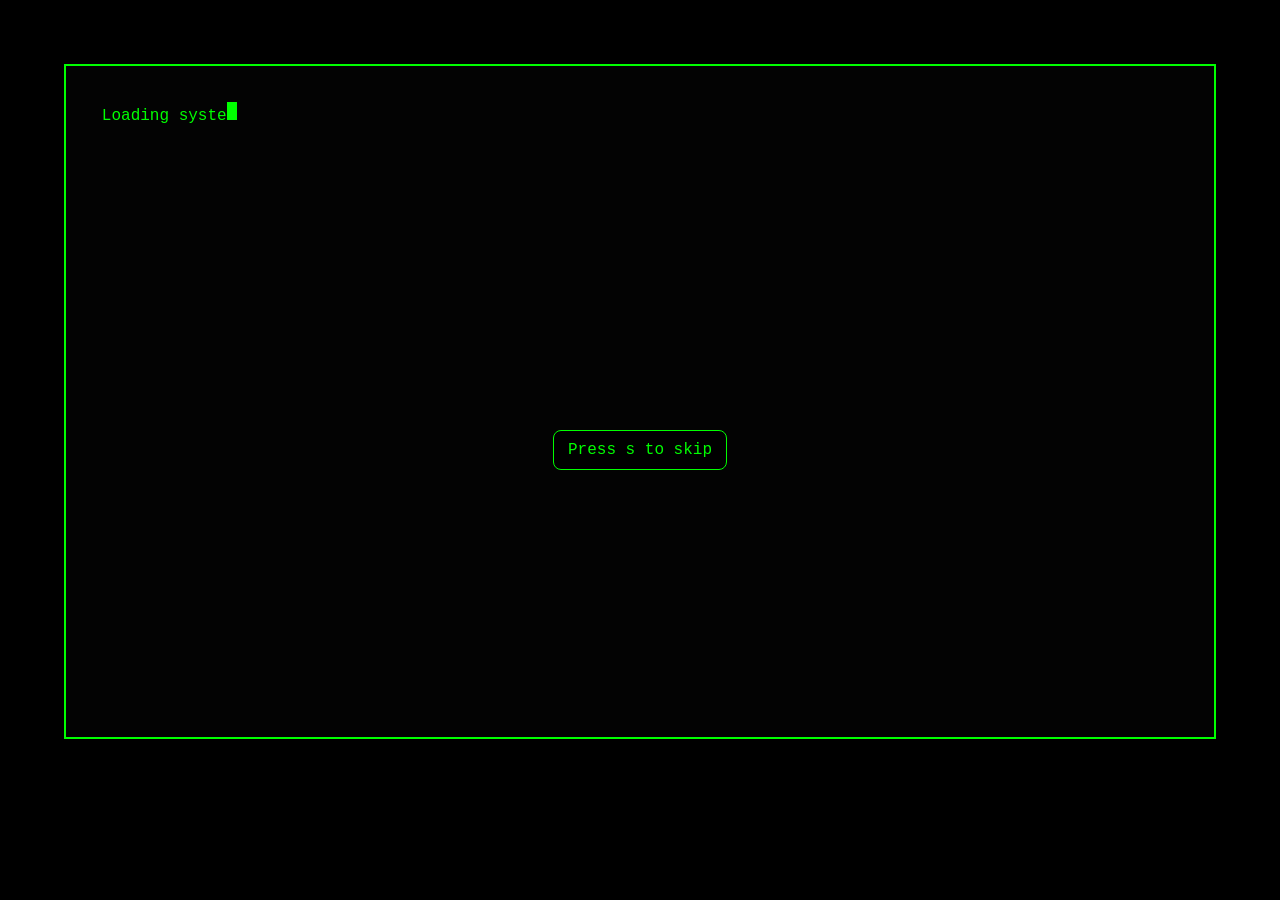
<file: index.html>
<!DOCTYPE html>
<html lang="en">
<head>
    <meta charset="UTF-8">
    <meta name="viewport" content="width=device-width, initial-scale=1.0">
    <title>Booting...</title>
    <link rel="stylesheet" href="Fashion.css">
</head>
<body>
<div id="boot-screen">
    <span class="typing">Loading system... </span><br>
    <span class="typing">Checking hardware... </span><br>
    <span class="typing">Boot sequence initiated... </span><br>
    <span class="typing">Welcome to the system! </span><br>
</div>

<div class="lightbox" aria-hidden="true">
    <img alt="">
</div>

<script src="Bootup.js"></script>
<script src="lightbox.js"></script>
<script>
    // Enable zoom for images with class .zoomable (e.g., your portrait)
    enableLightbox('.zoomable');
</script>
</body>
</html>
</file>
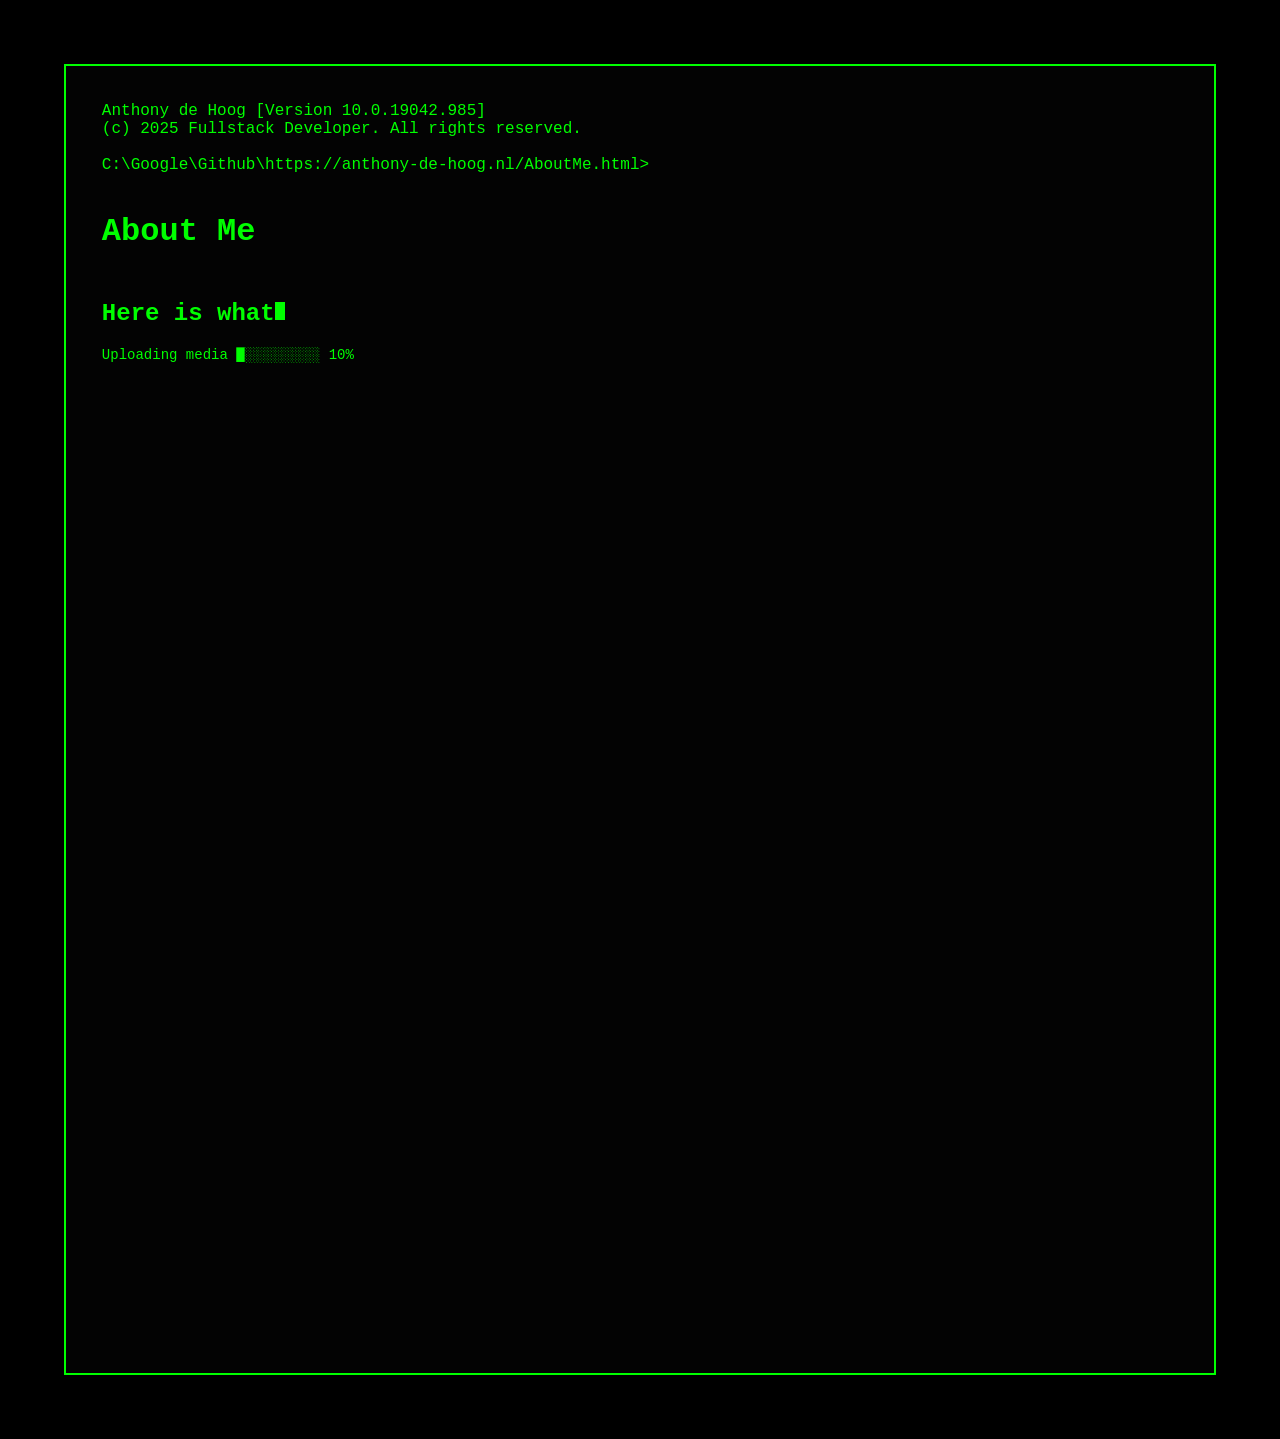
<file: AboutMe.html>
<!DOCTYPE html>
<html lang="en">
<head>
    <meta charset="UTF-8">
    <title>About me</title>
    <script>document.documentElement.classList.add('js');</script>
    <link rel="stylesheet" href="Fashion.css">
</head>
<body>
<div id="startup-message" class="typing">
    <span>Anthony de Hoog [Version 10.0.19042.985]</span><br>
    <span>(c) 2025 Fullstack Developer. All rights reserved.</span><br>
    <span></span><br>
    <span>C:\Google\Github\https://anthony-de-hoog.nl/AboutMe.html></span><br>
    <span></span><br>
</div>

<h1 class="typing"><span>About Me</span></h1>

<div class="project typing">
    <h2><span>Here is what I look like! </span></h2>
    <img
            src="Website photos/Mijzelf.jpg"
            alt="Photo of me"
            class="portrait zoomable"
            loading="lazy"
            decoding="async"
    />

<h2 class="typing"><span>Greetings, My name is Anthony de Hoog, and I am a Fullstack Developer. I am from Hoorn in the Netherlands. I am 22 years old, and I am studying software development at Media College Amsterdam.</span></h2>
<h3 class="typing"><span>I decided to pursue software development because I have been playing video games my whole life and was introduced to programming in high school. After high school, I took a gap year and worked in a restaurant washing dishes because I thought I wanted to do physical work. However, I later realized that I would prefer to work behind a computer. I also discovered that I wanted to do something more creative, so I decided that software development was what I wanted to pursue.</span></h3>
<h3 class="typing"><span> When I program, I use it to express creativity and put new twists on existing genres.</span></h3>
    <h3 class="typing"><span>I have always loved how they play, as well as the music and stories in most games.</span></h3>
<h3 class="typing"><span>I can approach my work both seriously and playfully, engaging with other people. It mostly depends on my mood and whether others match my personality. I will still do my best to get my work done in a serious and professional manner.</span></h3>
<h3 class="typing"><span>I have worked on different projects ranging from 2D platformers to Tower Defence and turn‑based games. I have a good understanding of C# and know my way around Unity. I would also like to learn more programming languages and perhaps work in another branch of software development beyond game development.</span></h3>
</div>
<nav>
    <ul>
        <li class="typing"><a href="Home.html"><span>Home </span></a></li>
        <li class="typing"><a href="AboutMe.html"><span>About Me </span></a></li>
        <li class="typing"><a href="Projecten.html"><span>Projects </span></a></li>
        <li class="typing"><a href="Contact.html"><span>Contact </span></a></li>
    </ul>
</nav>


<!-- Add this at the bottom of the body tag in both index.html and Projecten.html -->
<div id="terminal-input">
    <span id="command-prompt" style="visibility: hidden;">C:\></span>
    <input type="text" id="command-input" placeholder="Type command here..." style="visibility: hidden;">
</div>
<!-- Add this below the terminal input in both index.html and Home.html -->
<div id="command-suggestions" style="display: none;">
    <ul>
        <li>home</li>
        <li>about me</li>
        <li>projects</li>
        <li>contact</li>
    </ul>
</div>
<!-- Optional: overlay element if your lightbox.js does not create it dynamically -->
<div class="lightbox" aria-hidden="true">
    <img alt="">
</div>

<script src="matrix.js"></script>
<script src="lightbox.js"></script>
<script>
    // Enable zoom for images with class .zoomable (e.g., your portrait)
    enableLightbox('.zoomable');
</script>
</body>
</html>
</file>
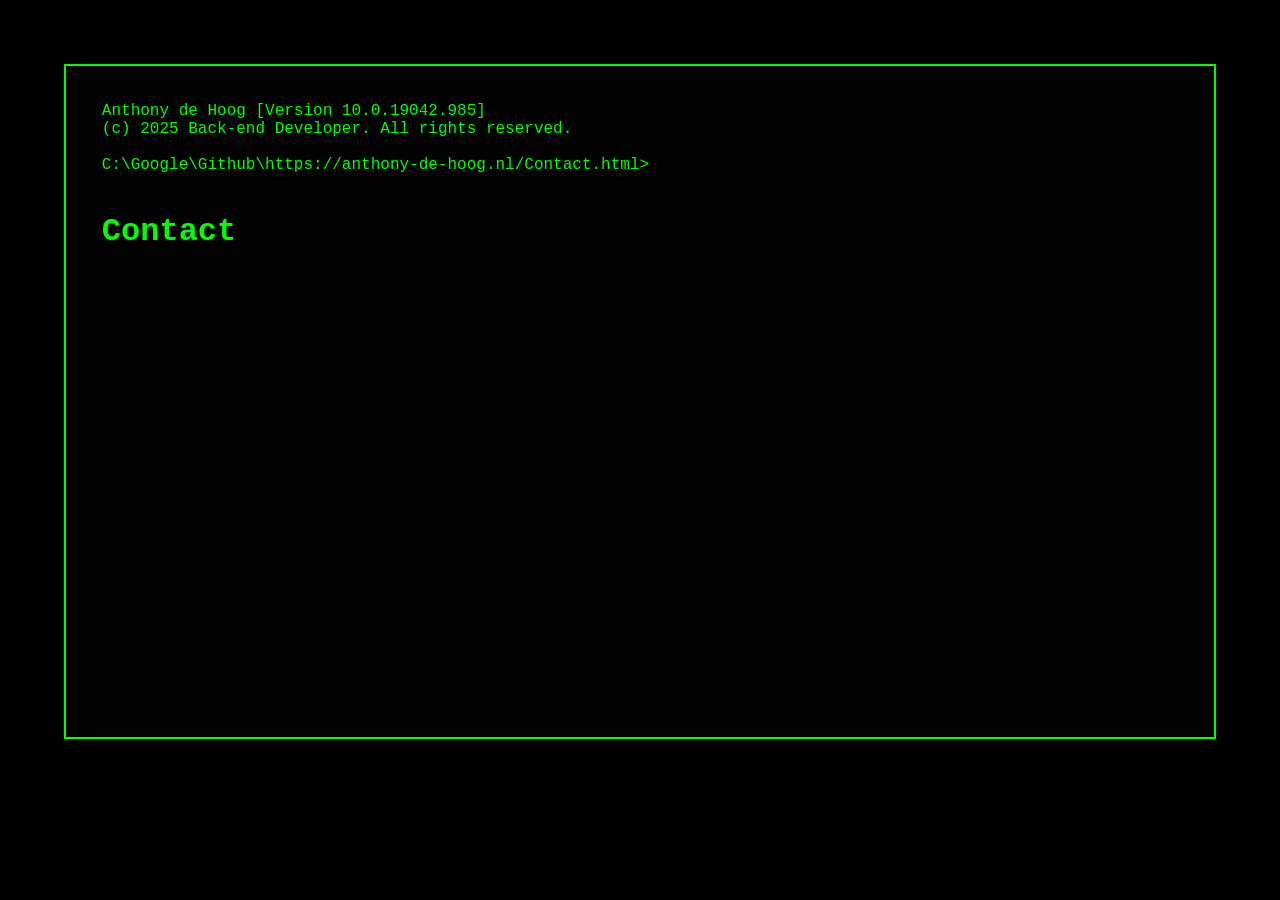
<file: Contact.html>
<!DOCTYPE html>
<html lang="en">
<head>
    <meta charset="UTF-8">
    <title>Contact</title>
    <link rel="stylesheet" href="Fashion.css">
</head>
<body>
<div id="startup-message" class="typing">
    <span>Anthony de Hoog [Version 10.0.19042.985]</span><br>
    <span>(c) 2025 Back-end Developer. All rights reserved.</span><br>
    <span></span><br>
    <span>C:\Google\Github\https://anthony-de-hoog.nl/Contact.html></span><br>
    <span></span><br>
</div>
<h1 class="typing"><span>Contact</span></h1>


<h2 class="typing"><span>Contact me at: </span></h2>

<ul>
    <li class="typing"><span>Gmail: anthony03anko@gmail.com</span></li>
    <li class="typing"><a href="https://www.linkedin.com/in/anthony-de-hoog-1619b3318/"><span>LinkedIn</span></a></li>
</ul>


<nav>
    <ul>
        <li class="typing"><a href="Home.html"><span>Home </span></a></li>
        <li class="typing"><a href="AboutMe.html"><span>About Me </span></a></li>
        <li class="typing"><a href="Projecten.html"><span>Projects </span></a></li>
        <li class="typing"><a href="Contact.html"><span>Contact </span></a></li>
    </ul>
</nav>

<!-- Add this at the bottom of the body tag in both index.html and Projecten.html -->
<div id="terminal-input">
    <span id="command-prompt" style="visibility: hidden;">C:\></span>
    <input type="text" id="command-input" placeholder="Type command here..." style="visibility: hidden;">
</div>
<!-- Add this below the terminal input in both index.html and Home.html -->
<div id="command-suggestions" style="display: none;">
    <ul>
        <li>home</li>
        <li>about me</li>
        <li>projects</li>
        <li>contact</li>
    </ul>
</div>
<!-- Optional: overlay element if your lightbox.js does not create it dynamically -->
<div class="lightbox" aria-hidden="true">
    <img alt="">
</div>

<script src="matrix.js"></script>
<script src="lightbox.js"></script>
<script>
    // Enable zoom for images with class .zoomable (e.g., your portrait)
    enableLightbox('.zoomable');
</script>
</body>
</html>
</file>
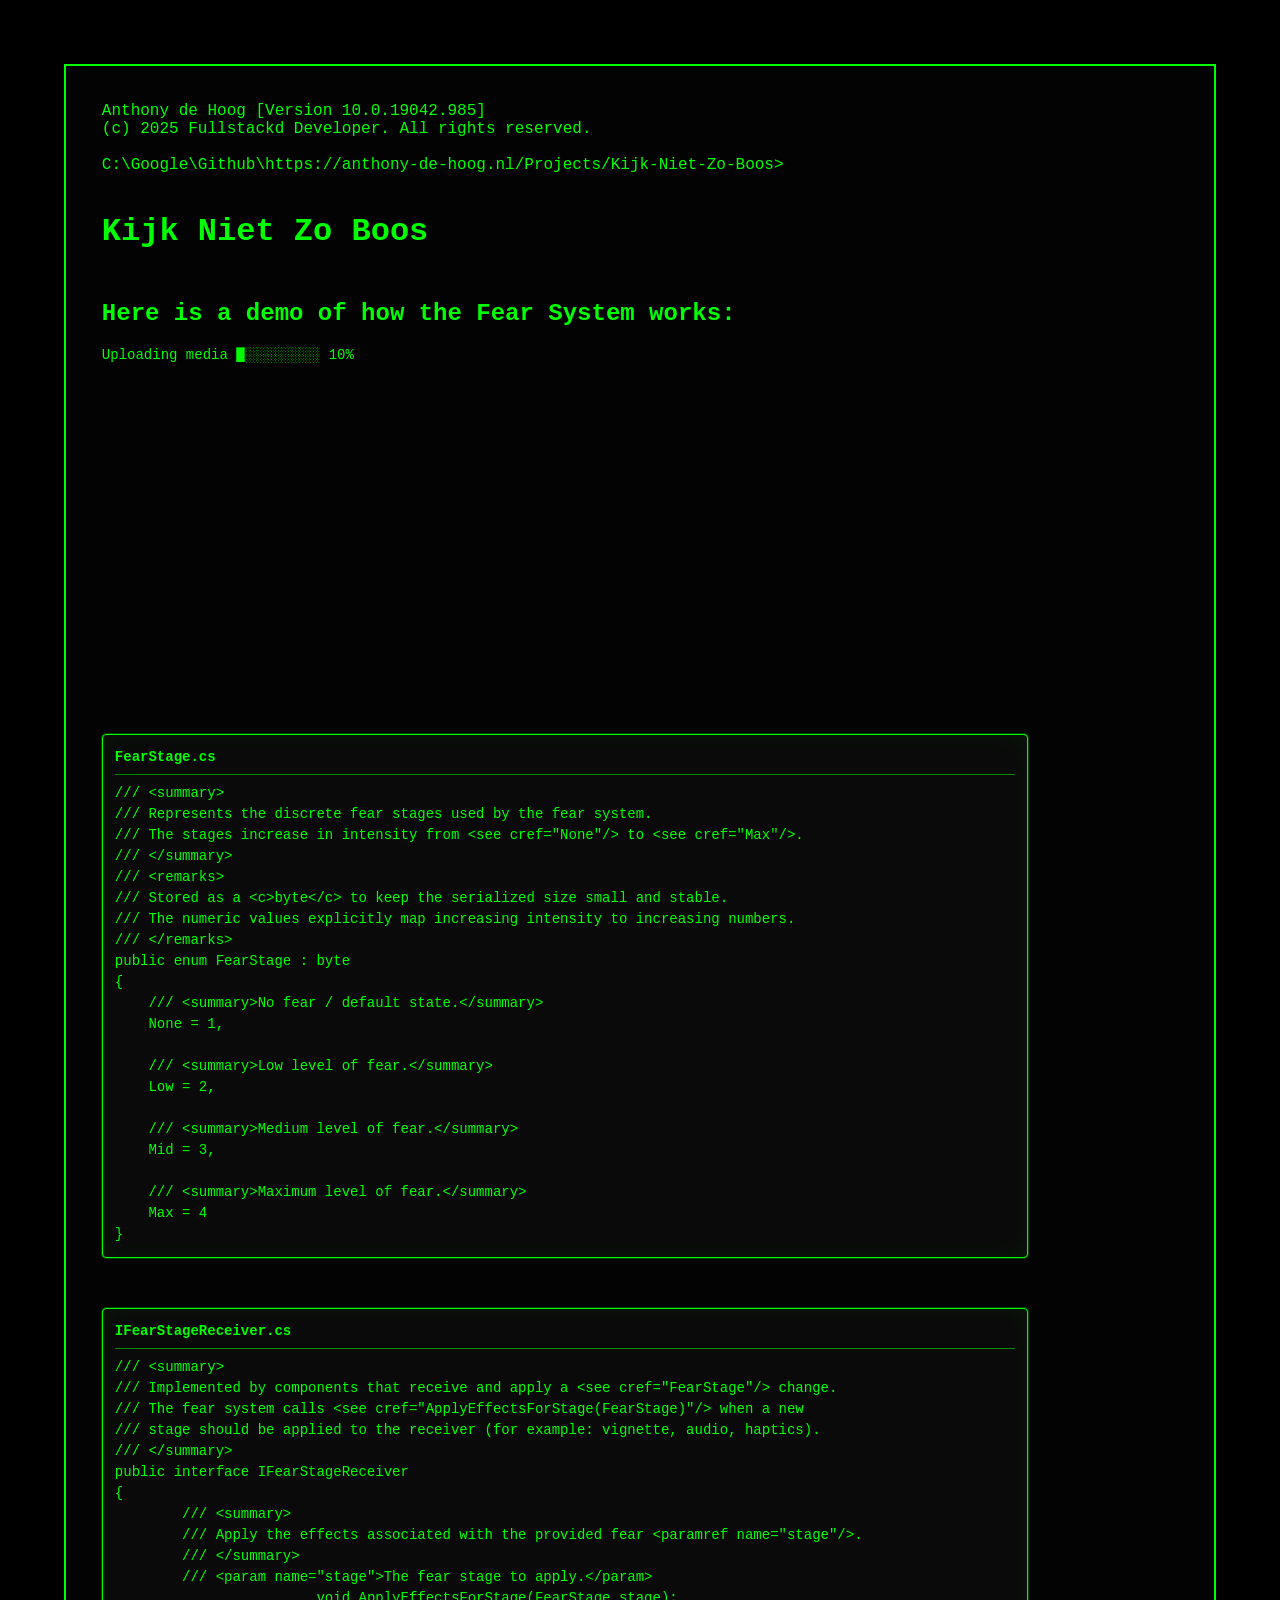
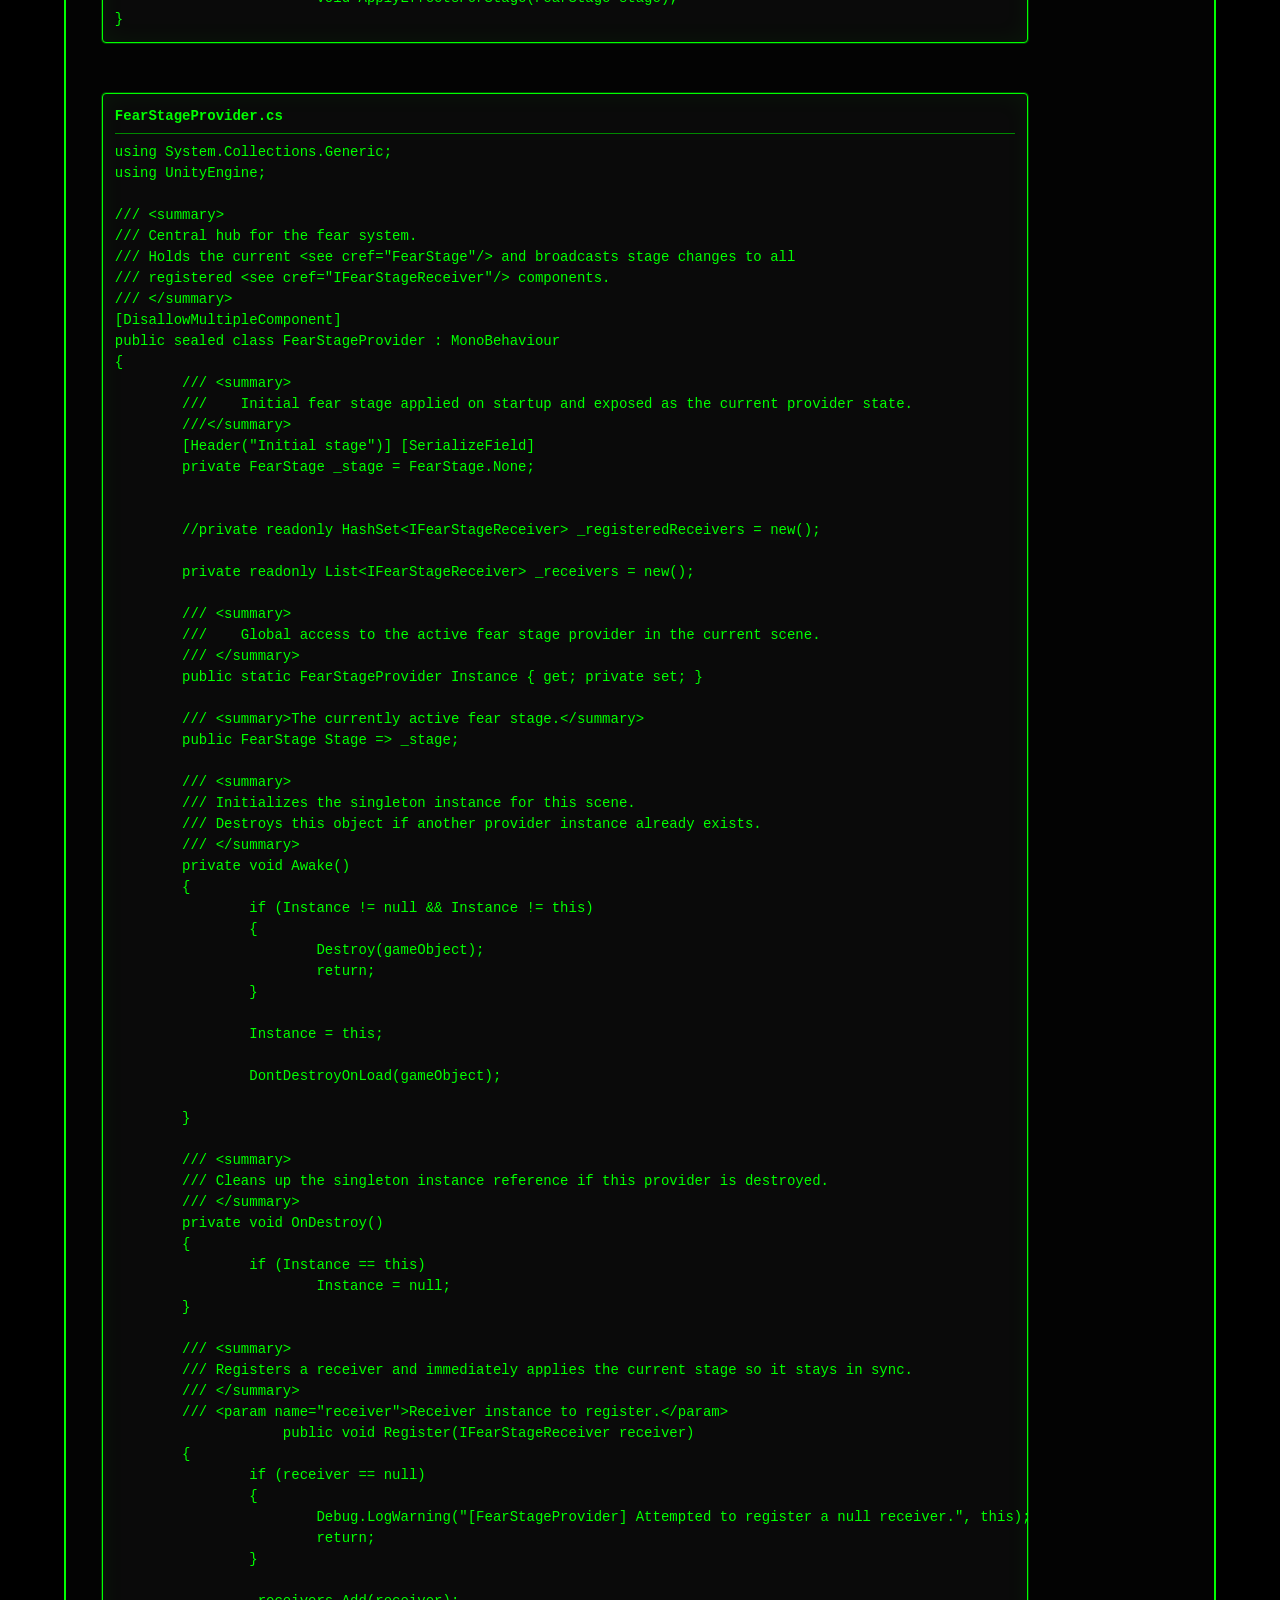
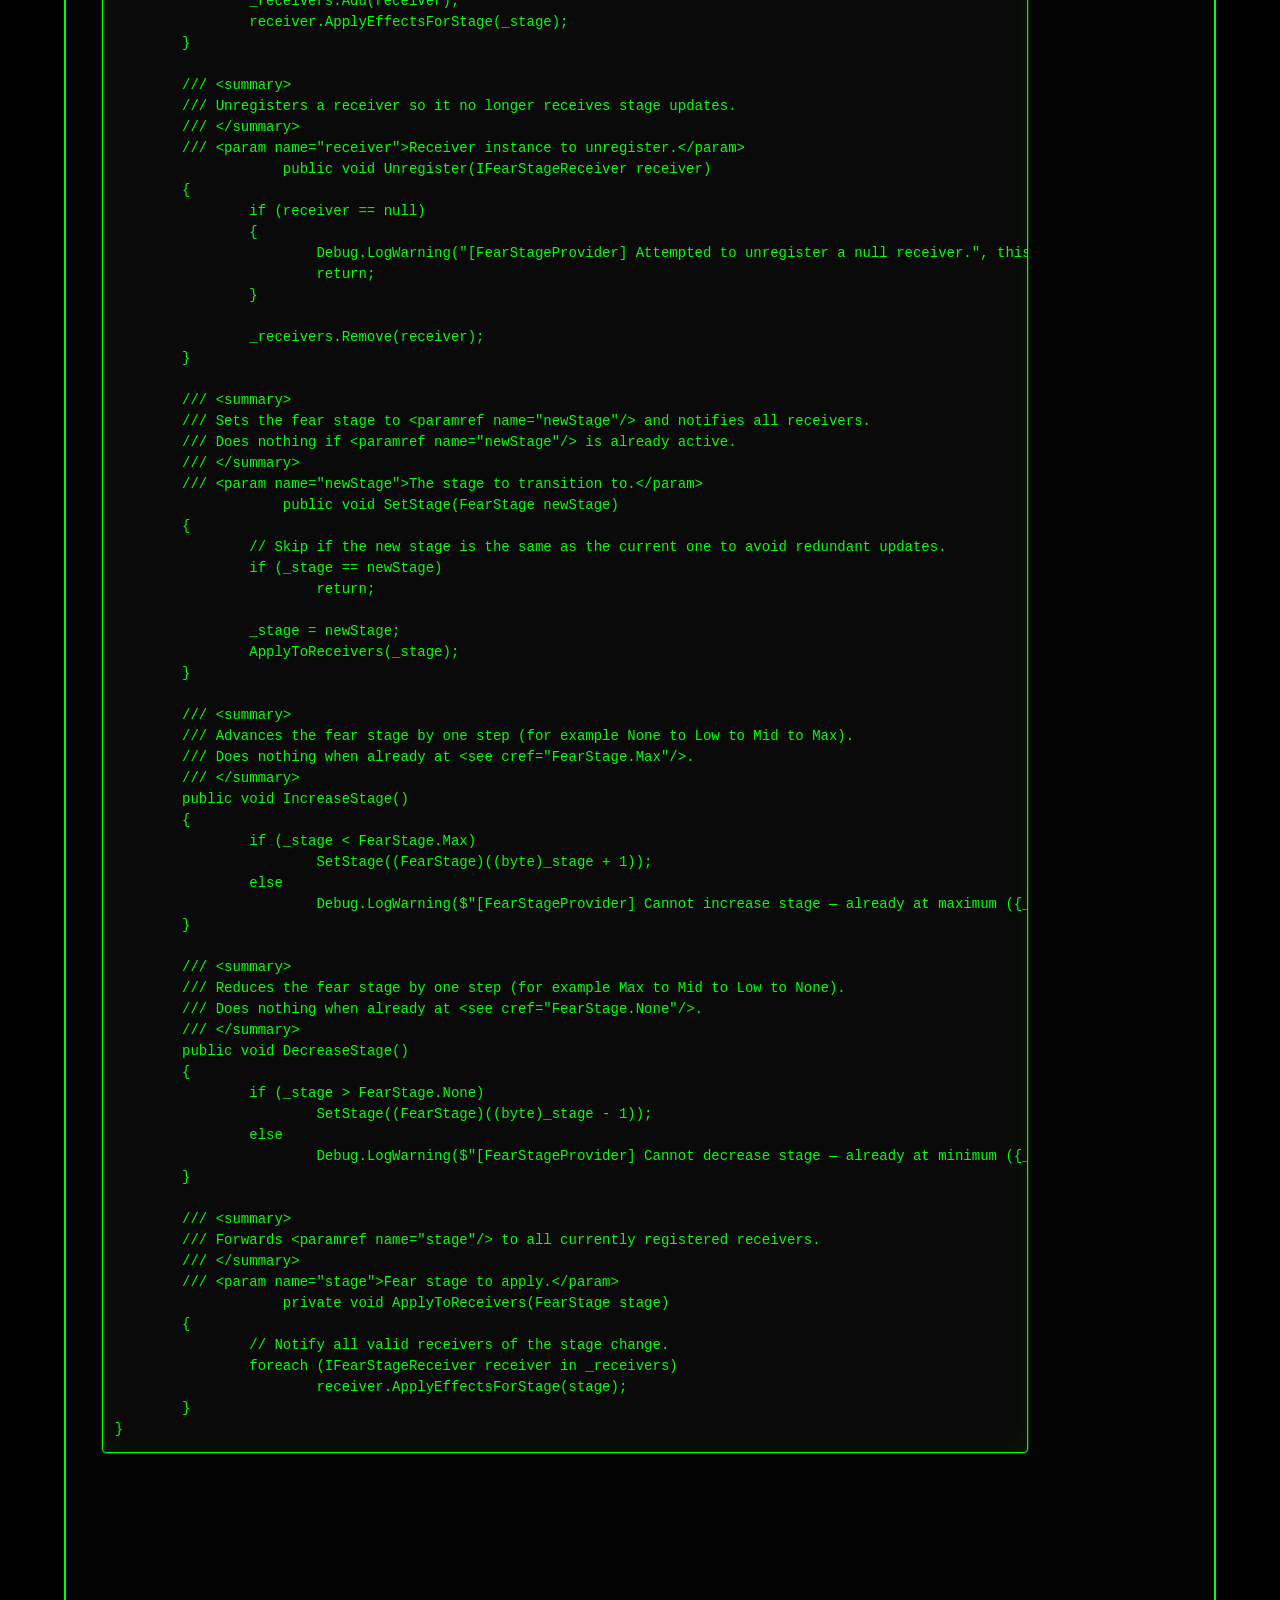
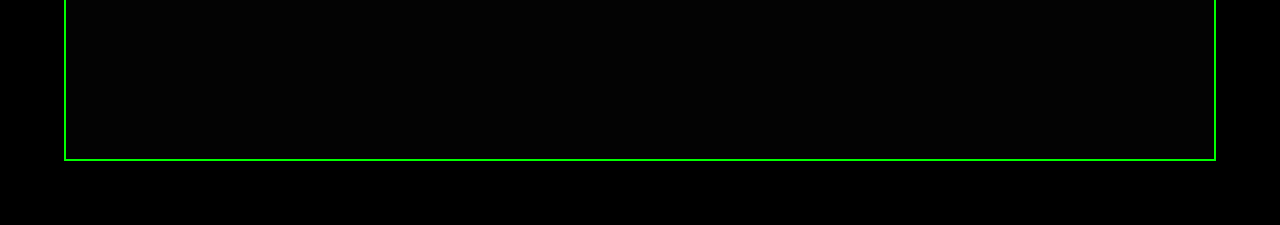
<file: KijkNietZoBoos.html>
<!DOCTYPE html>
<html lang="en">
<head>
    <meta charset="UTF-8">
    <title>Kijk Niet Zo Boos</title>
    <script>document.documentElement.classList.add('js');</script>
    <link rel="stylesheet" href="Fashion.css">
</head>
<body>
<div id="startup-message" class="typing">
    <span>Anthony de Hoog [Version 10.0.19042.985]</span><br>
    <span>(c) 2025 Fullstackd Developer. All rights reserved.</span><br>
    <span></span><br>
    <span>C:\Google\Github\https://anthony-de-hoog.nl/Projects/Kijk-Niet-Zo-Boos></span><br>
    <span></span><br>
</div>

<h1 class="typing"><span>Kijk Niet Zo Boos</span></h1>



<div class="project typing">
    <h2 class="typing"><span>Here is a demo of how the Fear System works:</span></h2>
    <video class="portrait" controls playsinline preload="metadata" height="555">
        <source src="Website photos/BangKijkKees.mp4" type="video/mp4">
        Your browser does not support the video tag.
    </video>
    <p class="typing"><span>Here is a MP4 of me turning around and looking at the creepy guy. When I look at the creep</span></p>
</div>



<h2 class="typing"><span>The scripts making it work: </span></h2>

<div class="project">
    <div class="code-snippet" role="region" aria-label="FearStage code snippet">
        <div class="code-snippet-header">FearStage.cs</div>
        <pre><code>/// &lt;summary&gt;
/// Represents the discrete fear stages used by the fear system.
/// The stages increase in intensity from &lt;see cref="None"/&gt; to &lt;see cref="Max"/&gt;.
/// &lt;/summary&gt;
/// &lt;remarks&gt;
/// Stored as a &lt;c&gt;byte&lt;/c&gt; to keep the serialized size small and stable.
/// The numeric values explicitly map increasing intensity to increasing numbers.
/// &lt;/remarks&gt;
public enum FearStage : byte
{
    /// &lt;summary&gt;No fear / default state.&lt;/summary&gt;
    None = 1,

    /// &lt;summary&gt;Low level of fear.&lt;/summary&gt;
    Low = 2,

    /// &lt;summary&gt;Medium level of fear.&lt;/summary&gt;
    Mid = 3,

    /// &lt;summary&gt;Maximum level of fear.&lt;/summary&gt;
    Max = 4
}</code></pre>
    </div>
</div>

<div class="project">
	<div class="code-snippet" role="region" aria-label="FearStage code snippet">
		<div class="code-snippet-header">IFearStageReceiver.cs</div>
		<pre><code>/// &lt;summary&gt;
/// Implemented by components that receive and apply a &lt;see cref="FearStage"/&gt; change.
/// The fear system calls &lt;see cref="ApplyEffectsForStage(FearStage)"/&gt; when a new
/// stage should be applied to the receiver (for example: vignette, audio, haptics).
/// &lt;/summary&gt;
public interface IFearStageReceiver
{
	/// &lt;summary&gt;
	/// Apply the effects associated with the provided fear &lt;paramref name="stage"/&gt;.
	/// &lt;/summary&gt;
	/// &lt;param name="stage"&gt;The fear stage to apply.&lt;/param&gt;
			void ApplyEffectsForStage(FearStage stage);
}
</code></pre>
	</div>
</div>

<div class="project">
    <div class="code-snippet" role="region" aria-label="FearStage code snippet">
        <div class="code-snippet-header">FearStageProvider.cs</div>
        <pre><code>using System.Collections.Generic;
using UnityEngine;

/// &lt;summary&gt;
/// Central hub for the fear system.
/// Holds the current &lt;see cref="FearStage"/&gt; and broadcasts stage changes to all
/// registered &lt;see cref="IFearStageReceiver"/&gt; components.
/// &lt;/summary&gt;
[DisallowMultipleComponent]
public sealed class FearStageProvider : MonoBehaviour
{
	/// &lt;summary&gt;
	///    Initial fear stage applied on startup and exposed as the current provider state.
	///&lt;/summary&gt;
	[Header("Initial stage")] [SerializeField]
	private FearStage _stage = FearStage.None;


	//private readonly HashSet&lt;IFearStageReceiver&gt; _registeredReceivers = new();

	private readonly List&lt;IFearStageReceiver&gt; _receivers = new();

	/// &lt;summary&gt;
	///    Global access to the active fear stage provider in the current scene.
	/// &lt;/summary&gt;
	public static FearStageProvider Instance { get; private set; }

	/// &lt;summary&gt;The currently active fear stage.&lt;/summary&gt;
	public FearStage Stage => _stage;

	/// &lt;summary&gt;
	/// Initializes the singleton instance for this scene.
	/// Destroys this object if another provider instance already exists.
	/// &lt;/summary&gt;
	private void Awake()
	{
		if (Instance != null && Instance != this)
		{
			Destroy(gameObject);
			return;
		}

		Instance = this;

		DontDestroyOnLoad(gameObject);

	}

	/// &lt;summary&gt;
	/// Cleans up the singleton instance reference if this provider is destroyed.
	/// &lt;/summary&gt;
	private void OnDestroy()
	{
		if (Instance == this)
			Instance = null;
	}

	/// &lt;summary&gt;
	/// Registers a receiver and immediately applies the current stage so it stays in sync.
	/// &lt;/summary&gt;
	/// &lt;param name="receiver"&gt;Receiver instance to register.&lt;/param&gt;
                    public void Register(IFearStageReceiver receiver)
	{
		if (receiver == null)
		{
			Debug.LogWarning("[FearStageProvider] Attempted to register a null receiver.", this);
			return;
		}

		_receivers.Add(receiver);
		receiver.ApplyEffectsForStage(_stage);
	}

	/// &lt;summary&gt;
	/// Unregisters a receiver so it no longer receives stage updates.
	/// &lt;/summary&gt;
	/// &lt;param name="receiver"&gt;Receiver instance to unregister.&lt;/param&gt;
                    public void Unregister(IFearStageReceiver receiver)
	{
		if (receiver == null)
		{
			Debug.LogWarning("[FearStageProvider] Attempted to unregister a null receiver.", this);
			return;
		}

		_receivers.Remove(receiver);
	}

	/// &lt;summary&gt;
	/// Sets the fear stage to &lt;paramref name="newStage"/&gt; and notifies all receivers.
	/// Does nothing if &lt;paramref name="newStage"/&gt; is already active.
	/// &lt;/summary&gt;
	/// &lt;param name="newStage"&gt;The stage to transition to.&lt;/param&gt;
                    public void SetStage(FearStage newStage)
	{
		// Skip if the new stage is the same as the current one to avoid redundant updates.
		if (_stage == newStage)
			return;

		_stage = newStage;
		ApplyToReceivers(_stage);
	}

	/// &lt;summary&gt;
	/// Advances the fear stage by one step (for example None to Low to Mid to Max).
	/// Does nothing when already at &lt;see cref="FearStage.Max"/&gt;.
	/// &lt;/summary&gt;
	public void IncreaseStage()
	{
		if (_stage < FearStage.Max)
			SetStage((FearStage)((byte)_stage + 1));
		else
			Debug.LogWarning($"[FearStageProvider] Cannot increase stage — already at maximum ({_stage}).", this);
	}

	/// &lt;summary&gt;
	/// Reduces the fear stage by one step (for example Max to Mid to Low to None).
	/// Does nothing when already at &lt;see cref="FearStage.None"/&gt;.
	/// &lt;/summary&gt;
	public void DecreaseStage()
	{
		if (_stage > FearStage.None)
			SetStage((FearStage)((byte)_stage - 1));
		else
			Debug.LogWarning($"[FearStageProvider] Cannot decrease stage — already at minimum ({_stage}).", this);
	}

	/// &lt;summary&gt;
	/// Forwards &lt;paramref name="stage"/&gt; to all currently registered receivers.
	/// &lt;/summary&gt;
	/// &lt;param name="stage"&gt;Fear stage to apply.&lt;/param&gt;
                    private void ApplyToReceivers(FearStage stage)
	{
		// Notify all valid receivers of the stage change.
		foreach (IFearStageReceiver receiver in _receivers)
			receiver.ApplyEffectsForStage(stage);
	}
}
</code></pre>
    </div>
</div>

<nav>
    <ul>
        <li class="typing"><a href="Home.html"><span>Home </span></a></li>
        <li class="typing"><a href="AboutMe.html"><span>About Me </span></a></li>
        <li class="typing"><a href="Projecten.html"><span>Projects </span></a></li>
        <li class="typing"><a href="Contact.html"><span>Contact </span></a></li>
        <li class="typing"><a href="Vertical Slice.html"><span>Vertical Slice </span></a></li>
        <li class="typing"><a href="Mathematics.html"><span>Math </span></a></li>
        <li class="typing"><a href="Tower_Defence.html"><span>Tower Defence </span></a></li>
        <li class="typing"><a href="Operation Starfall.html"><span>Operation Starfall </span></a></li>
        <li class="typing"><a href="Low-Code_Testground.html"><span>Low Code Testground </span></a></li>
		<li class="typing"><a href="KijkNietZoBoos.html"><span>Kijk Niet Zo Boos </span></a></li>
    </ul>
</nav>

<!-- Add this at the bottom of the body tag in both index.html and Projecten.html -->
<div id="terminal-input">
    <span id="command-prompt" style="visibility: hidden;">C:\></span>
    <input type="text" id="command-input" placeholder="Type command here..." style="visibility: hidden;">
</div>
<!-- Add this below the terminal input in both index.html and Home.html -->
<div id="command-suggestions" style="display: none;">
    <ul>
        <li>home</li>
        <li>about me</li>
        <li>projects</li>
        <li>contact</li>
    </ul>
</div>
<!-- Optional: overlay element if your lightbox.js does not create it dynamically -->
<div class="lightbox" aria-hidden="true">
    <img alt="">
</div>

<script src="matrix.js"></script>
<script src="lightbox.js"></script>
<script>
    // Enable zoom for images with class .zoomable (e.g., your portrait)
    enableLightbox('.zoomable');
</script>
</body>
</html>
</file>
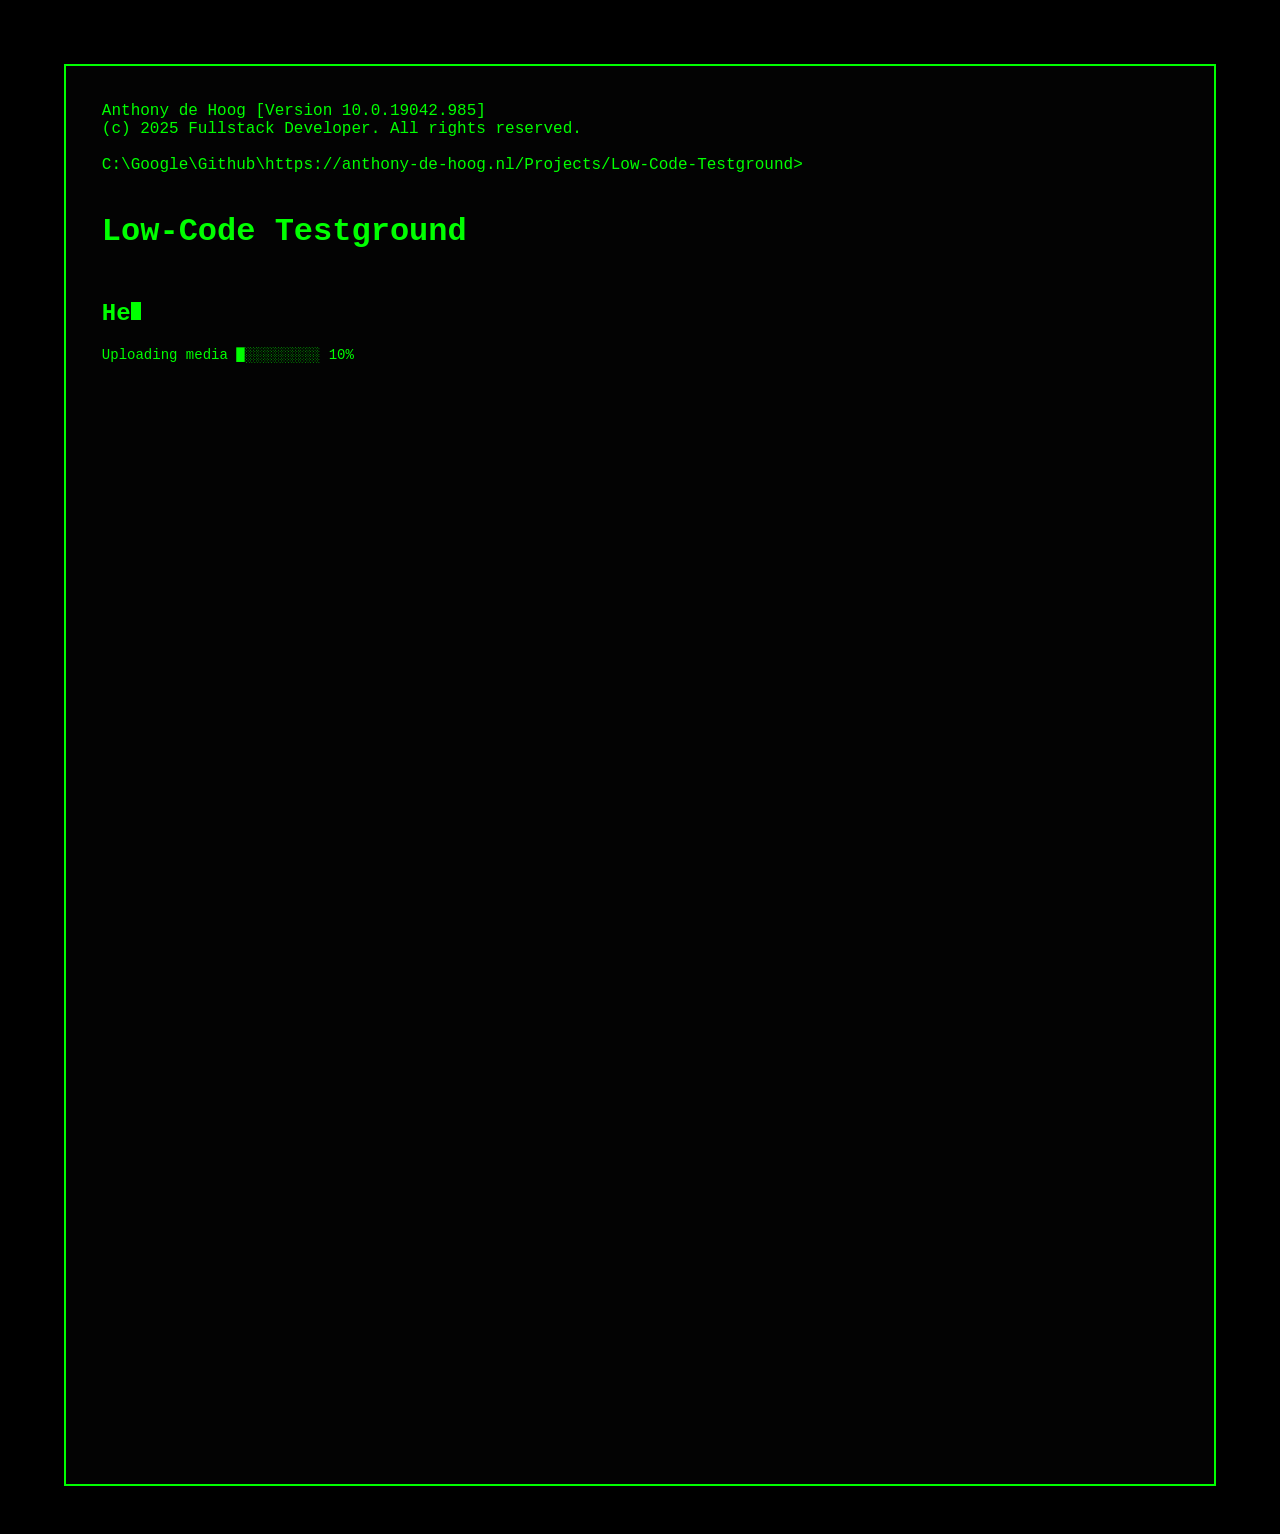
<file: Low-Code_Testground.html>
<!DOCTYPE html>
<html lang="en">
<head>
    <meta charset="UTF-8">
    <title>Low-Code Testground</title>
    <script>document.documentElement.classList.add('js');</script>
    <link rel="stylesheet" href="Fashion.css">
</head>
<body>
<div id="startup-message" class="typing">
    <span>Anthony de Hoog [Version 10.0.19042.985]</span><br>
    <span>(c) 2025 Fullstack Developer. All rights reserved.</span><br>
    <span></span><br>
    <span>C:\Google\Github\https://anthony-de-hoog.nl/Projects/Low-Code-Testground></span><br>
    <span></span><br>
</div>

<h1 class="typing"><span>Low-Code Testground</span></h1>

<div class="project typing">
    <h2 class="typing"><span>Here is the demo: </span></h2>
    <img src="Website photos/Mendix-Unity-Demo.gif"
         height="555"
         width="auto"
         class="portrait zoomable"
         loading="lazy"
         decoding="async"/>
    <p class="typing"><span>Here’s a GIF That first shows my empty data page, then you see me jump to my Unity project where I press the play button of the scene. This activates my script to send the scene data to my MenDix server. I head to my MenDix server to refresh it and you see the data appear on the page.</span></p>
</div>

<h2 class="typing"><span>GitHub links: </span></h2>

<ul>
    <li class="typing"><a href="https://github.com/Anthony-de-Hoog/Mendix-testground"><span>Repository</span></a></li>
    <li class="typing"><a href="https://github.com/Anthony-de-Hoog/Mendix-testground/tree/main/MenDix%20testfield/Assets/Scripts"><span>All the project's scripts</span></a></li>
    <p class="typing"><span>These are links to the whole project if you’re interested in checking it out.</span></p>
</ul>

<div class="project typing">
    <h2 class="typing"><span>My Visual Sheet for the Data Saving: </span></h2>
    <img src="Website photos/Screenshot%202025-10-29%20213031.png"
         height="700"
         width="auto"
         class="portrait zoomable"
         loading="lazy"
         decoding="async"/>
    <p><span>This is the visual sheet I made for Data Saving. On the left you see my drawing of my vision I had for this system, Where you can save your scene and GameObjects into my server. Under the drawing you see the MicroFlow I made that collects the JSON data it receives and save them in the webpage I made where you can see the data. On the right you see the Import mapping I made with a JSON Structure I wrote. You can see the Entities, their associations and their Variables I want to for my data. Then under the Import Mapping you see a bit of the Unity script that collects the data from the scene, convert them into JSON data and sends them to my server.</span></p>
</div>

<nav>
    <ul>
        <li class="typing"><a href="Home.html"><span>Home </span></a></li>
        <li class="typing"><a href="AboutMe.html"><span>About Me </span></a></li>
        <li class="typing"><a href="Projecten.html"><span>Projects </span></a></li>
        <li class="typing"><a href="Contact.html"><span>Contact </span></a></li>
        <li class="typing"><a href="Vertical Slice.html"><span>Vertical Slice </span></a></li>
        <li class="typing"><a href="Mathematics.html"><span>Math </span></a></li>
        <li class="typing"><a href="Tower_Defence.html"><span>Tower Defence </span></a></li>
        <li class="typing"><a href="Operation Starfall.html"><span>Operation Starfall </span></a></li>
        <li class="typing"><a href="Low-Code_Testground.html"><span>Low Code Testground </span></a></li>
        <li class="typing"><a href="KijkNietZoBoos.html"><span>Kijk Niet Zo Boos </span></a></li>
    </ul>
</nav>

<!-- Add this at the bottom of the body tag in both index.html and Projecten.html -->
<div id="terminal-input">
    <span id="command-prompt" style="visibility: hidden;">C:\></span>
    <input type="text" id="command-input" placeholder="Type command here..." style="visibility: hidden;">
</div>
<!-- Add this below the terminal input in both index.html and Home.html -->
<div id="command-suggestions" style="display: none;">
    <ul>
        <li>home</li>
        <li>about me</li>
        <li>projects</li>
        <li>contact</li>
    </ul>
</div>
<!-- Optional: overlay element if your lightbox.js does not create it dynamically -->
<div class="lightbox" aria-hidden="true">
    <img alt="">
</div>

<script src="matrix.js"></script>
<script src="lightbox.js"></script>
<script>
    // Enable zoom for images with class .zoomable (e.g., your portrait)
    enableLightbox('.zoomable');
</script>
</body>
</html>
</file>
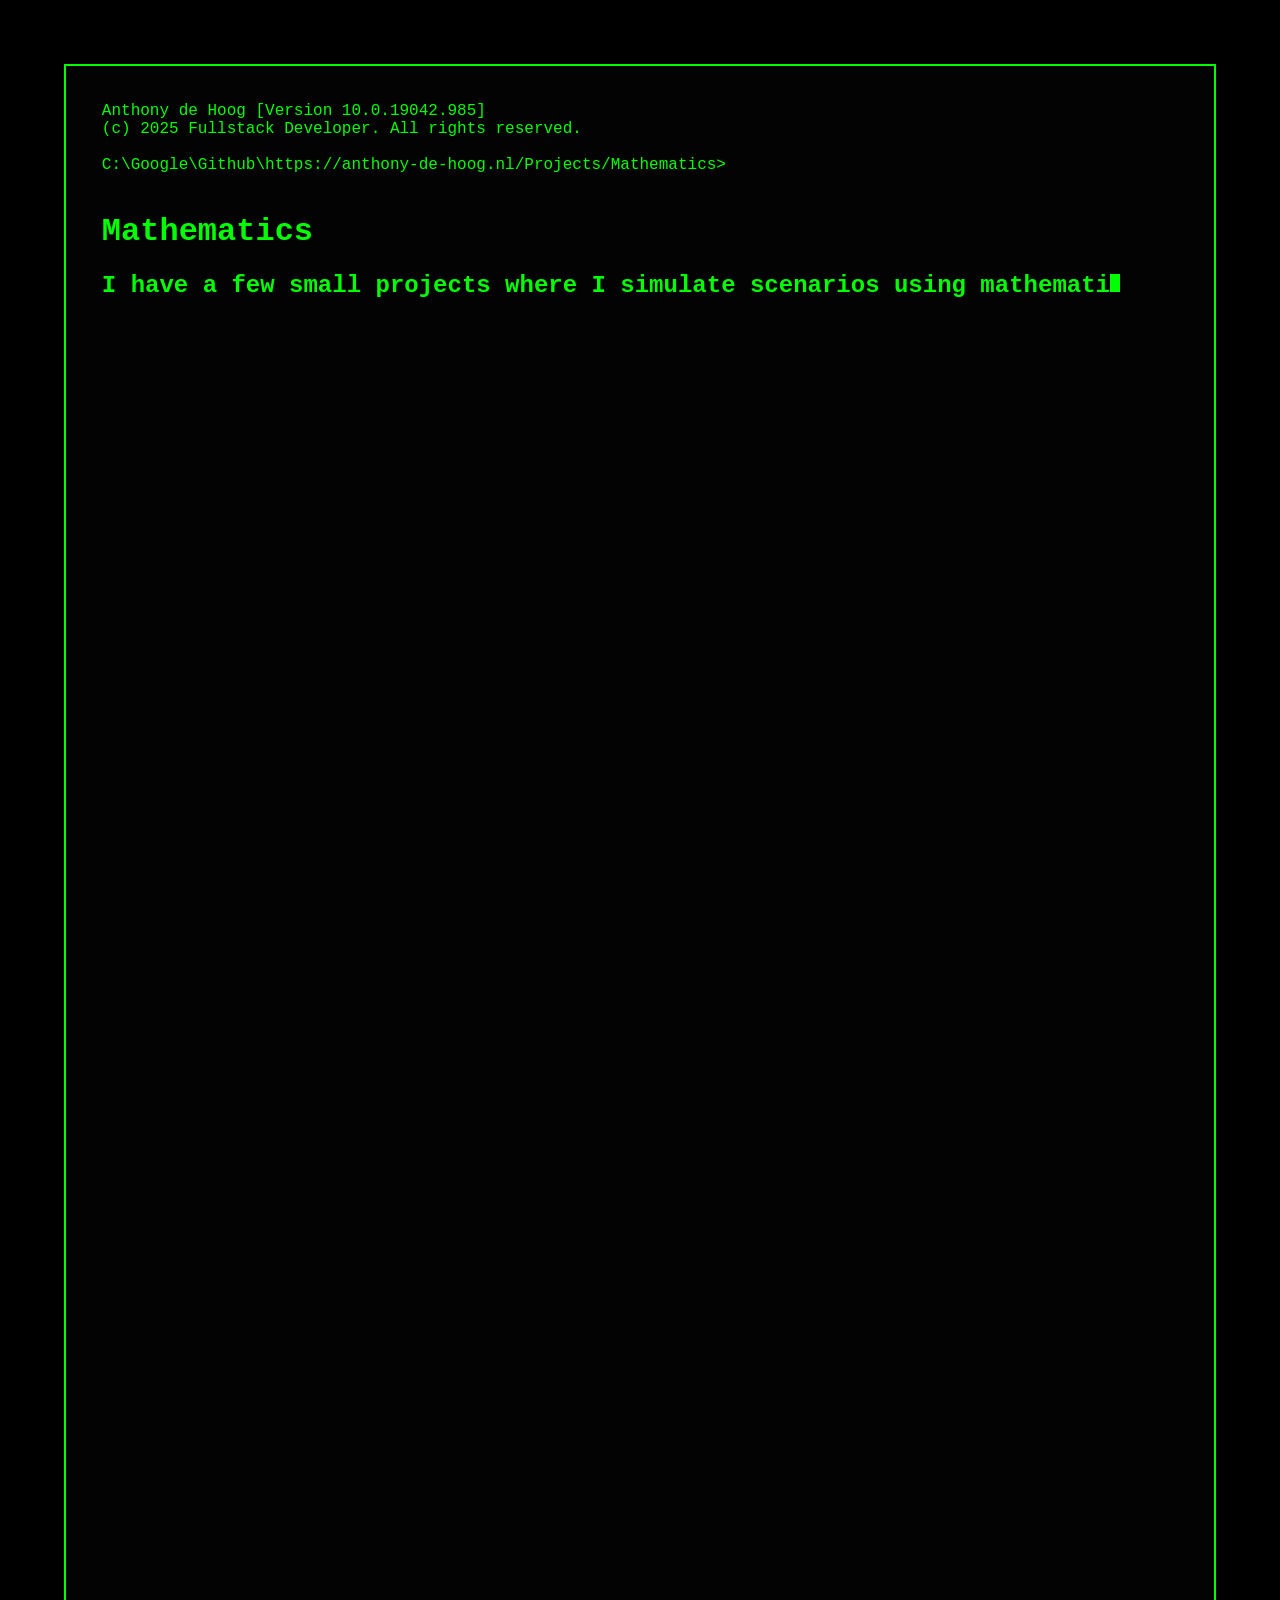
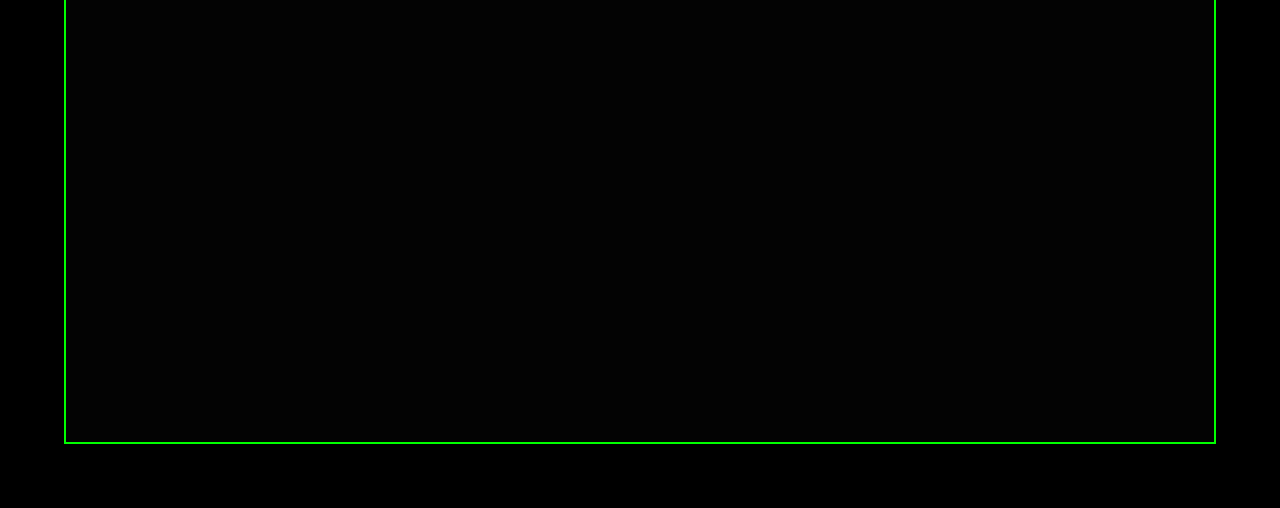
<file: Mathematics.html>
<!DOCTYPE html>
<html lang="en">
<head>
  <meta charset="UTF-8">
  <title>Mathematics</title>
  <script>document.documentElement.classList.add('js');</script>
  <link rel="stylesheet" href="Fashion.css">
</head>
<body>
<div id="startup-message" class="typing">
  <span>Anthony de Hoog [Version 10.0.19042.985]</span><br>
  <span>(c) 2025 Fullstack Developer. All rights reserved.</span><br>
  <span></span><br>
  <span>C:\Google\Github\https://anthony-de-hoog.nl/Projects/Mathematics></span><br>
  <span></span><br>
</div>

<h1 class="typing"><span>Mathematics</span></h1>

<h2 class="typing"><span>I have a few small projects where I simulate scenarios using mathematics and physics.</span></h2>

<h2 class="typing"><span>GitHub link: </span></h2>

<ul>
  <li class="typing"><a href="https://github.com/Anthony-de-Hoog/Wiskunde"><span>Repository</span></a></li>
  <p class="typing"><span>Here is the link to the repository with all my mathematical projects.</span></p>
</ul>


<div class="project typing">
  <h2 class="typing"><span>Here is a demo of my jump physics: </span></h2>
  <img src="Website photos/Jump-Demo.gif"
       height="555"
       width="auto"
       class="portrait zoomable"
       loading="lazy"
       decoding="async"/>
  <p class="typing"><span>Here is a GIF showing me pressing the Space bar to make the character jump realistically.</span></p>
</div>

<h2 class="typing"><span>All the scripts involved in the jump mechanic: </span></h2>

<ul>
  <li class="typing"><a href="https://github.com/Anthony-de-Hoog/Wiskunde/tree/main/math%202/Assets/scripts/Quadratic%20function"><span>Jump Mechanic</span></a></li>
  <p class="typing"><span>Here are all the scripts that make my jump mechanic work.</span></p>
</ul>

<div class="project typing">
  <h2 class="typing"><span>My Visual Sheet for the Jump Mechanic: </span></h2>
  <img src="Website photos/Jump-Sheet.png"
       height="649"
       width="auto"
       class="portrait zoomable"
       loading="lazy"
       decoding="async"/>
  <p><span>This is the visual sheet I made for the Jump mechanic. On the left is the concept art of how I want the jump to work, with some mathematical formulas. On the right you can see the code I wrote to make it work.</span></p>
</div>

<div class="project typing">
  <h2 class="typing"><span>Here is a demo of my planetary physics: </span></h2>
  <img src="Website photos/Space-Demo.gif"
       height="555"
       width="auto"
       class="portrait zoomable"
       loading="lazy"
       decoding="async"/>
  <p class="typing"><span>Here is a GIF simulating the Moon orbiting the Earth. The Moon does not follow a predefined path but rather ‘swings’ back and forth because it is attracted to Earth’s mass.</span></p>
</div>

<h2 class="typing"><span>All the scripts involved in the space mechanic: </span></h2>

<ul>
  <li class="typing"><a href="https://github.com/Anthony-de-Hoog/Wiskunde/blob/main/math%202/Assets/scripts/EarthMoon/EarthMoon.cs"><span>Space Mechanic</span></a></li>
  <p class="typing"><span>Here is the script to make my space mechanic work.</span></p>
</ul>

<nav>
  <ul>
    <li class="typing"><a href="Home.html"><span>Home </span></a></li>
    <li class="typing"><a href="AboutMe.html"><span>About Me </span></a></li>
    <li class="typing"><a href="Projecten.html"><span>Projects </span></a></li>
    <li class="typing"><a href="Contact.html"><span>Contact </span></a></li>
    <li class="typing"><a href="Vertical Slice.html"><span>Vertical Slice </span></a></li>
    <li class="typing"><a href="Mathematics.html"><span>Math </span></a></li>
    <li class="typing"><a href="Tower_Defence.html"><span>Tower Defence </span></a></li>
    <li class="typing"><a href="Operation Starfall.html"><span>Operation Starfall </span></a></li>
    <li class="typing"><a href="Low-Code_Testground.html"><span>Low Code Testground </span></a></li>
    <li class="typing"><a href="KijkNietZoBoos.html"><span>Kijk Niet Zo Boos </span></a></li>
  </ul>
</nav>

<!-- Add this at the bottom of the body tag in both index.html and Projecten.html -->
<div id="terminal-input">
  <span id="command-prompt" style="visibility: hidden;">C:\></span>
  <input type="text" id="command-input" placeholder="Type command here..." style="visibility: hidden;">
</div>
<!-- Add this below the terminal input in both index.html and Home.html -->
<div id="command-suggestions" style="display: none;">
  <ul>
    <li>home</li>
    <li>about me</li>
    <li>projects</li>
    <li>contact</li>
  </ul>
</div>
<!-- Optional: overlay element if your lightbox.js does not create it dynamically -->
<div class="lightbox" aria-hidden="true">
  <img alt="">
</div>

<script src="matrix.js"></script>
<script src="lightbox.js"></script>
<script>
  // Enable zoom for images with class .zoomable (e.g., your portrait)
  enableLightbox('.zoomable');
</script>
</body>
</html>
</file>
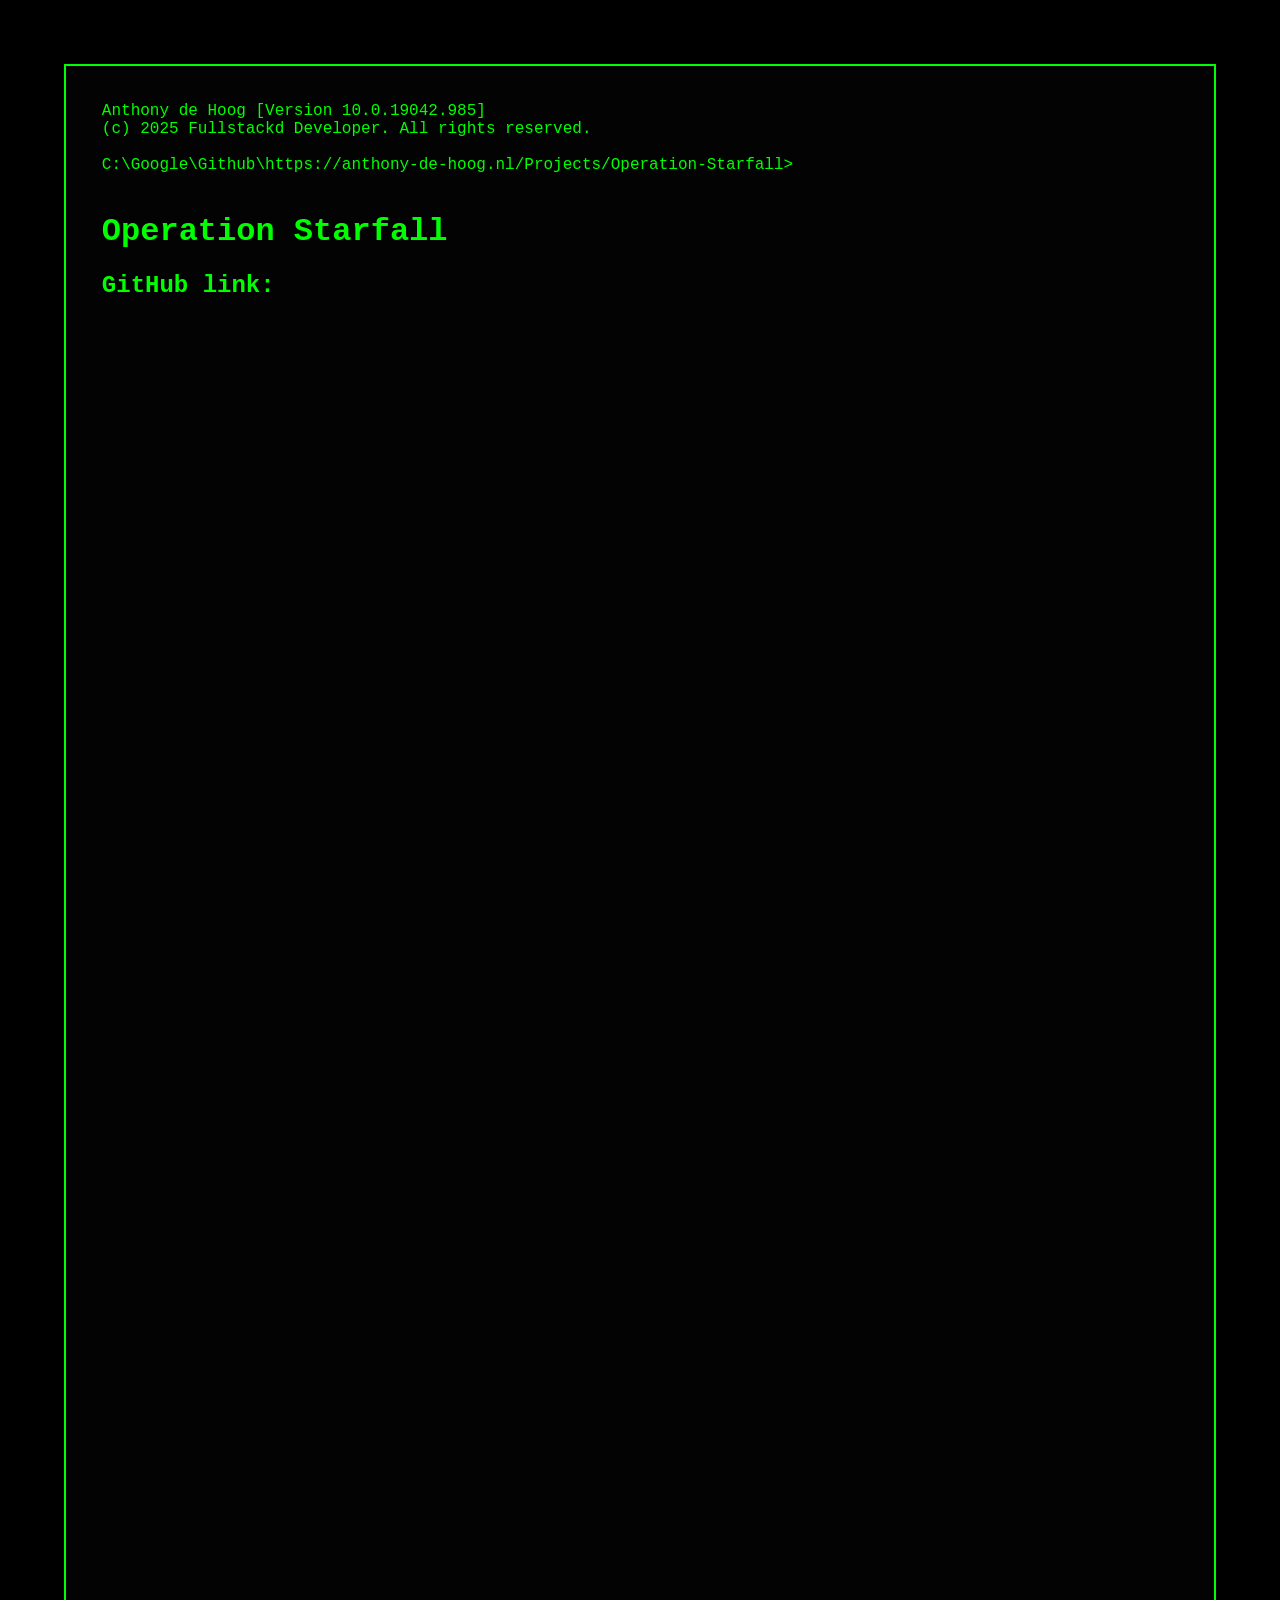
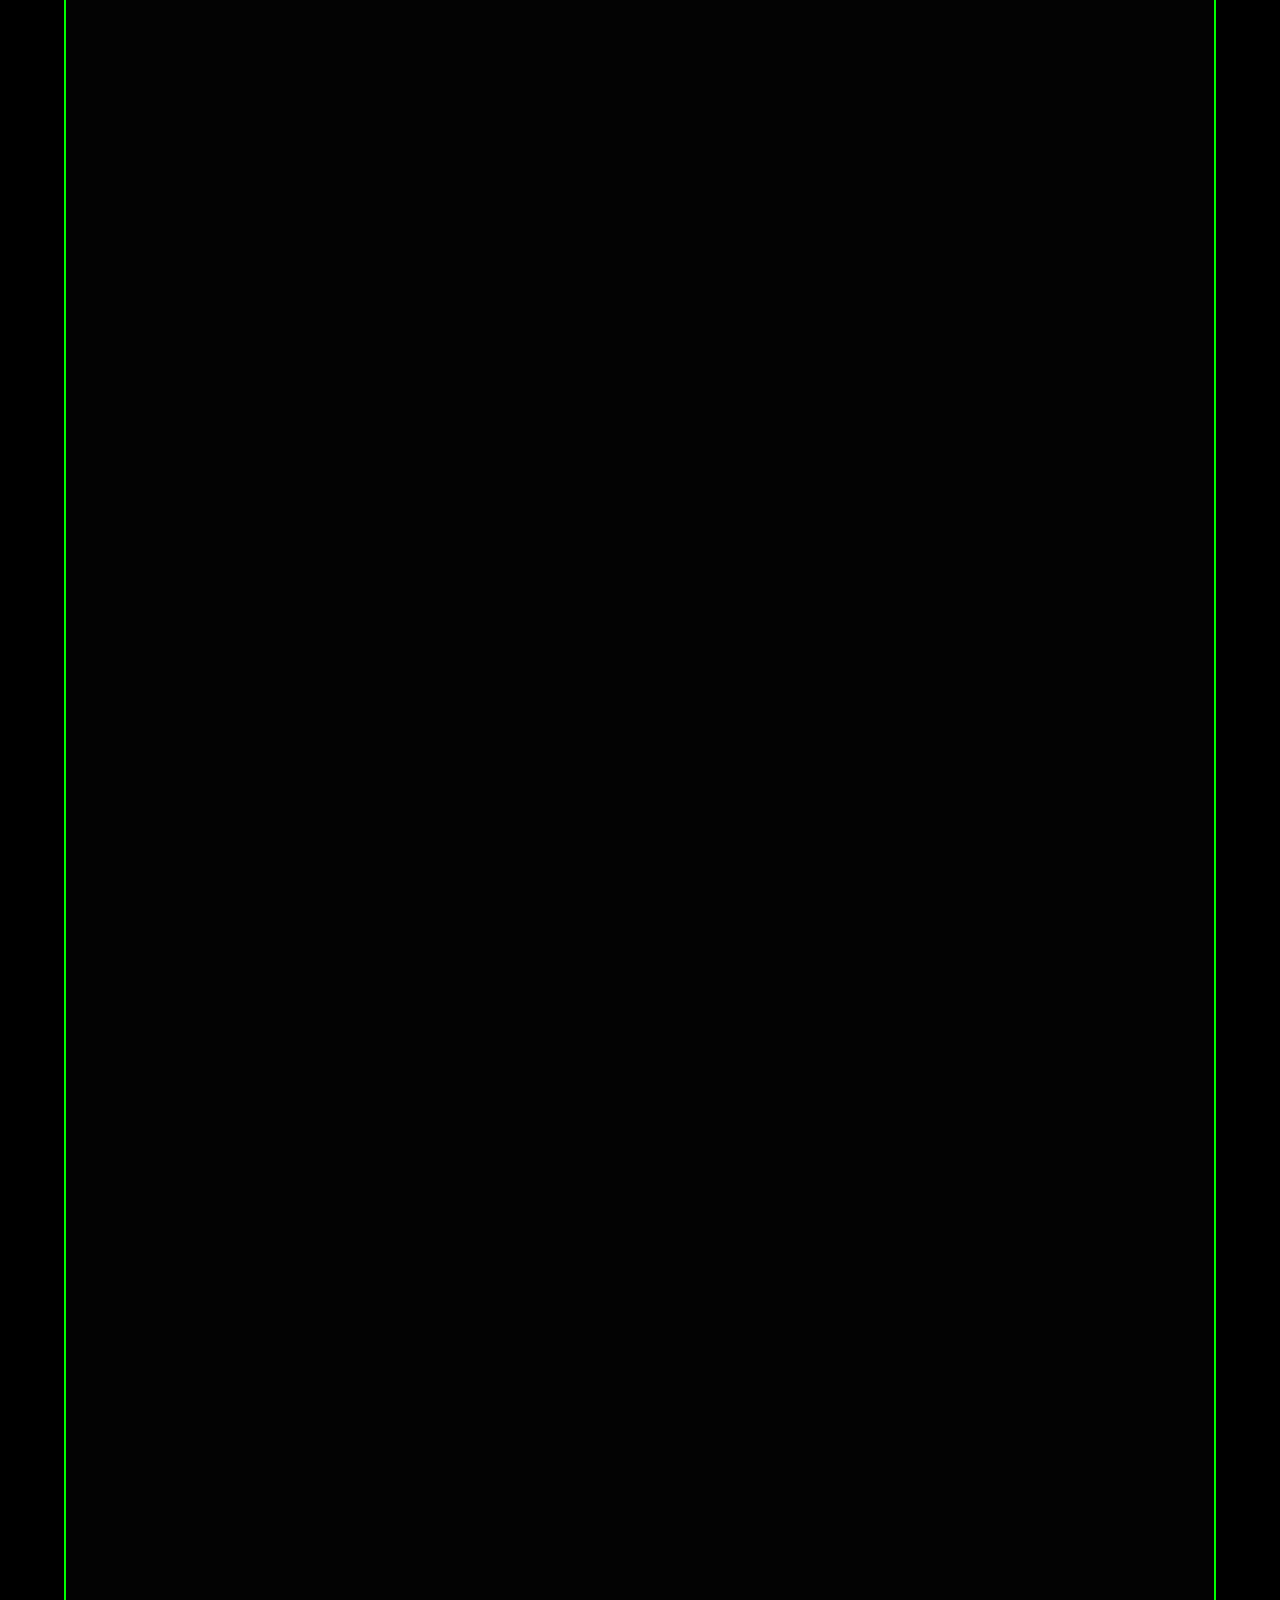
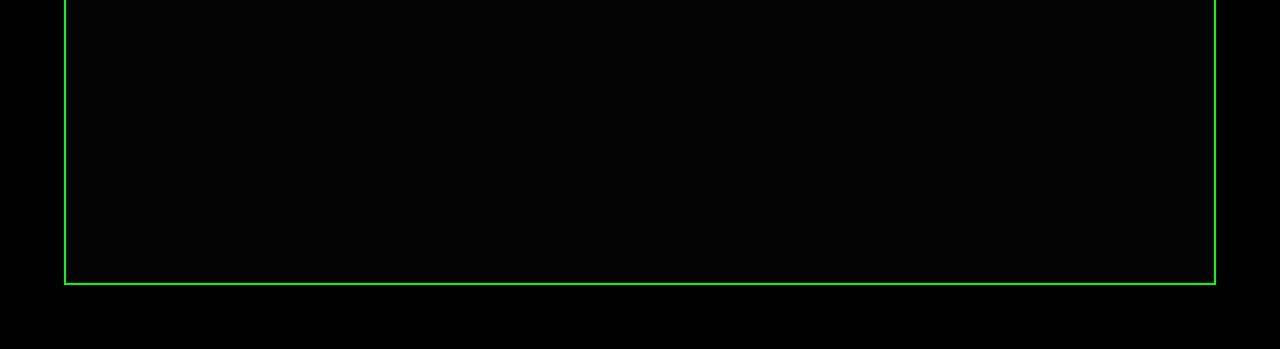
<file: Operation Starfall.html>
<!DOCTYPE html>
<html lang="en">
<head>
    <meta charset="UTF-8">
    <title>Operation Starfall</title>
    <script>document.documentElement.classList.add('js');</script>
    <link rel="stylesheet" href="Fashion.css">
</head>
<body>
<div id="startup-message" class="typing">
    <span>Anthony de Hoog [Version 10.0.19042.985]</span><br>
    <span>(c) 2025 Fullstackd Developer. All rights reserved.</span><br>
    <span></span><br>
    <span>C:\Google\Github\https://anthony-de-hoog.nl/Projects/Operation-Starfall></span><br>
    <span></span><br>
</div>

<h1 class="typing"><span>Operation Starfall</span></h1>

<h2 class="typing"><span>GitHub link: </span></h2>

<ul>
    <li class="typing"><a href="https://github.com/BAStudio/OperationStarfall"><span>Repository</span></a></li>
    <p class="typing"><span>Here’s the link to the repository for the whole project.</span></p>
</ul>


<div class="project typing">
    <h2 class="typing"><span>Here is a demo of how the health pickup works:</span></h2>
    <img src="Website photos/Health-Demo.gif"
         height="555"
         width="auto"
         class="portrait zoomable"
         loading="lazy"
         decoding="async"/>
    <p class="typing"><span>Here is a GIF showing me walking into the health pickup to regain health. The red circle above the character’s head is the player’s health. At the beginning of the GIF, a quarter is missing. When the player walks into the health pickup, the health circle regains one‑fifth.</span></p>
</div>



<h2 class="typing"><span>The script making it work: </span></h2>

<ul>
    <li class="typing"><a href="https://github.com/BAStudio/OperationStarfall/blob/pickup_system_large/Assets/Scripts/Framework/Pickups/Effects/HealthEffect.cs"><span>Health Effect</span></a></li>
    <p class="typing"><span>This script heals the character when picked up. It integrates with the pickup system that links all pickups.</span></p>
</ul>

<div class="project typing">
    <h2 class="typing"><span>My Visual Sheet for the Health System: </span></h2>
    <img src="Website photos/OS-Sheet.png"
         height="715"
         width="auto"
         class="portrait zoomable"
         loading="lazy"
         decoding="async"/>
    <p><span>This visual sheet shows how the health pickup should work and the scripts that make it function. On the left is the concept drawing I created to visualise the idea before coding. On the right are the code snippets that make the pickup work, and the model shows how it currently looks.</span></p>
</div>

<div class="project typing">
    <h2 class="typing"><span>Here is a demo of what my model looks like:</span></h2>
    <img src="Website photos/Health-Model-Demo.gif"
         height="555"
         width="auto"
         class="portrait zoomable"
         loading="lazy"
         decoding="async"/>
    <p class="typing"><span>Here is a GIF showing the model I made, with a shader that makes the red look like liquid.</span></p>
</div>

<div class="project typing">
    <h2 class="typing"><span>My Visual Sheet for the Health Pickup Model: </span></h2>
    <img src="Website photos/Health-Model-Sheet.png"
         height="711"
         width="auto"
         class="portrait zoomable"
         loading="lazy"
         decoding="async"/>
    <p><span>This is the visual sheet I made for the health pickup model. On the left you can see the greybox, an AI concept, and the concept art I drew to refine the design. On the right are the model in Blender, the textures in Substance 3D Painter, and the final model in Unity.</span></p>
</div>

<h2 class="typing"><span>The greybox and original design of the health pickup: </span></h2>

<div class="project typing">
    <h2 class="typing"><span>Here are the photos showing the design process and the final result: </span></h2>
    <img src="Website photos/greybox.png"
         height="605"
         width="auto"
         class="portrait zoomable"
         loading="lazy"
         decoding="async"/>
    <p class="typing"><span>Here is the greybox I made for the health pickup. These were my ideas for how the health pickup should look, with references to other games like Castlevania and Half‑Life. After discussing it with the lead artist, we chose a cylindrical form.</span></p>
</div>
<div class="project typing">
    <img src="Website photos/prototype.png"
         height="385"
         width="auto"
         class="portrait zoomable"
         loading="lazy"
         decoding="async"/>
    <p class="typing"><span>Here is the prototype I made for the health pickup. I wanted it to look a bit futuristic, perhaps with visible wiring. OSF stands for Operation Starfall.</span></p>
</div>
<div class="project typing">
    <img src="Website photos/HPPickupModel.png"
         height="574"
         width="auto"
         class="portrait zoomable"
         loading="lazy"
         decoding="async"/>
    <p class="typing"><span>Here is the final model I made for the health pickup. The model was created in Blender, the textures were made in Adobe Substance 3D Painter, and I used shaders to give it a slightly cartoonish look and make the red in the middle behave like liquid.</span></p>
</div>

<nav>
    <ul>
        <li class="typing"><a href="Home.html"><span>Home </span></a></li>
        <li class="typing"><a href="AboutMe.html"><span>About Me </span></a></li>
        <li class="typing"><a href="Projecten.html"><span>Projects </span></a></li>
        <li class="typing"><a href="Contact.html"><span>Contact </span></a></li>
        <li class="typing"><a href="Vertical Slice.html"><span>Vertical Slice </span></a></li>
        <li class="typing"><a href="Mathematics.html"><span>Math </span></a></li>
        <li class="typing"><a href="Tower_Defence.html"><span>Tower Defence </span></a></li>
        <li class="typing"><a href="Operation Starfall.html"><span>Operation Starfall </span></a></li>
        <li class="typing"><a href="Low-Code_Testground.html"><span>Low Code Testground </span></a></li>
        <li class="typing"><a href="KijkNietZoBoos.html"><span>Kijk Niet Zo Boos </span></a></li>
    </ul>
</nav>

<!-- Add this at the bottom of the body tag in both index.html and Projecten.html -->
<div id="terminal-input">
    <span id="command-prompt" style="visibility: hidden;">C:\></span>
    <input type="text" id="command-input" placeholder="Type command here..." style="visibility: hidden;">
</div>
<!-- Add this below the terminal input in both index.html and Home.html -->
<div id="command-suggestions" style="display: none;">
    <ul>
        <li>home</li>
        <li>about me</li>
        <li>projects</li>
        <li>contact</li>
    </ul>
</div>
<!-- Optional: overlay element if your lightbox.js does not create it dynamically -->
<div class="lightbox" aria-hidden="true">
    <img alt="">
</div>

<script src="matrix.js"></script>
<script src="lightbox.js"></script>
<script>
    // Enable zoom for images with class .zoomable (e.g., your portrait)
    enableLightbox('.zoomable');
</script>
</body>
</html>
</file>
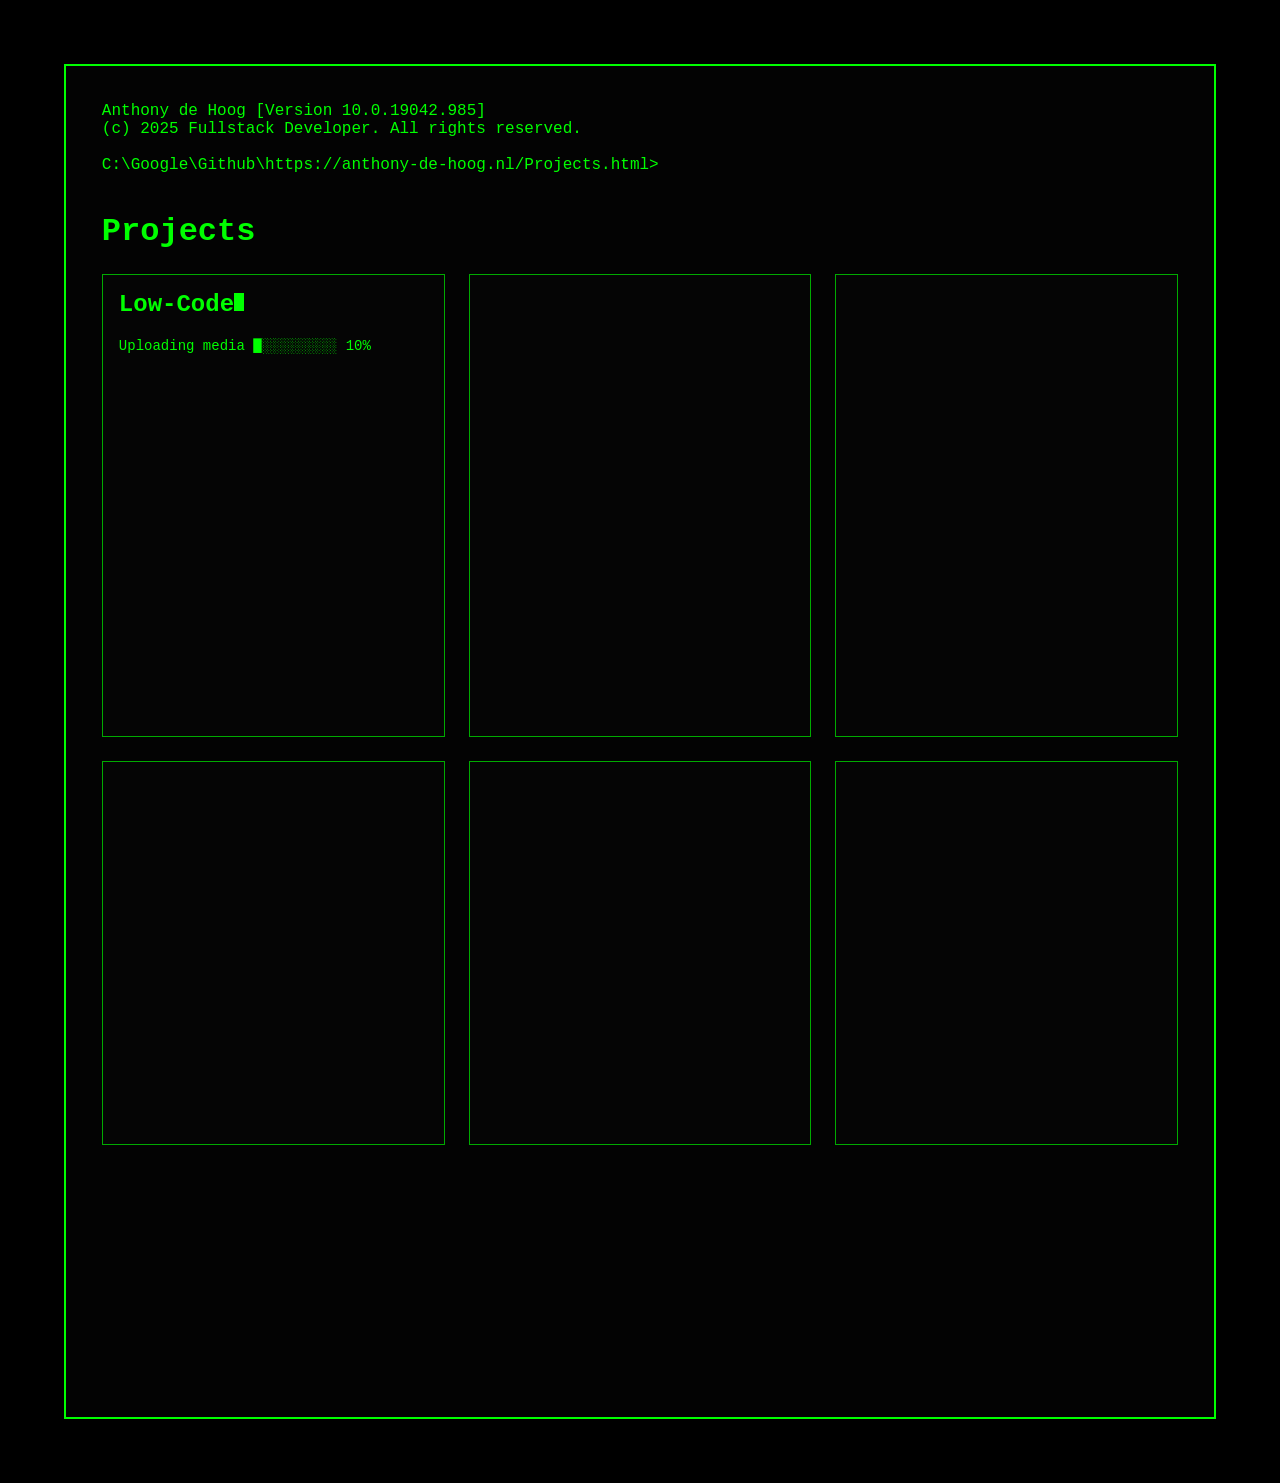
<file: Projecten.html>
<!DOCTYPE html>
<html lang="en">
<head>
    <meta charset="UTF-8">
    <title>Projects</title>
    <script>document.documentElement.classList.add('js');</script>
    <link rel="stylesheet" href="Fashion.css">
</head>
<body class="projects-page">
<div id="startup-message" class="typing">
    <span>Anthony de Hoog [Version 10.0.19042.985]</span><br>
    <span>(c) 2025 Fullstack Developer. All rights reserved.</span><br>
    <span></span><br>
    <span>C:\Google\Github\https://anthony-de-hoog.nl/Projects.html></span><br>
    <span></span><br>
</div>
<h1 class="typing"><span>Projects </span></h1>

<div class="projects-grid">
<div class="project typing">
    <h2><span>Low-Code TestGround</span></h2>
    <img src="Website photos/Screenshot%202025-10-29%20121243.png"
         alt="Screenshot of my Mendix Entities"
         class="portrait zoomable"
         loading="lazy"
         decoding="async">
    <p><span>This project was a Testing ground wheter I like Low Code and Back-End Developing.</span></p>
    <ul>
        <li class="typing"><a href="Low-Code_Testground.html"><span>Click here if you want to learn more! </span></a></li>
    </ul>
</div>

<div class="project typing">
    <h2><span>Operation Starfall </span></h2>
    <img src="Website photos/HPPickupModel.png"
         alt="A Health Pickup Model"
         class="portrait zoomable"
         loading="lazy"
         decoding="async">
    <p><span>This is a 3D model I created for a game called Operation Starfall. It is a health pickup that I modelled myself and coded.</span></p>
    <ul>
        <li class="typing"><a href="Operation Starfall.html"><span>Click here if you want to learn more! </span></a></li>
    </ul>
</div>

<div class="project typing">
    <h2><span>Tower Defence</span></h2>
    <img src="Website photos/Tower Defence.png"
         alt="Screenshot of my Tower Defence game"
         class="portrait zoomable"
         loading="lazy"
         decoding="async">
    <p><span>This project was a college assignment in which we had about eight weeks to independently create a Tower Defence game.</span></p>
    <ul>
        <li class="typing"><a href="Tower_Defence.html"><span>Click here if you want to learn more! </span></a></li>
    </ul>
</div>

<div class="project typing">
    <h2><span>Mathematics</span></h2>
    <img src="Website photos/Space.png"
         alt="Screenshot of the Earth and Moon"
         class="portrait zoomable"
         loading="lazy"
         decoding="async">
    <p><span>This project explores whether I can use mathematics and physics to create realistic, mathematically accurate simulations.</span></p>
    <ul>
        <li class="typing"><a href="Mathematics.html"><span>Click here if you want to learn more! </span></a></li>
    </ul>
</div>

<div class="project typing">
    <h2><span>Vertical Slice: Darkest Dungeon</span></h2>
    <img src="Website photos/DarkestDungeon.png"
         alt="Screenshot of a vertical slice inspired by Darkest Dungeon"
         class="portrait zoomable"
         loading="lazy"
         decoding="async">
    <p><span>For the Vertical Slice project, we had to choose a game and recreate a 15‑second clip. A few classmates and I chose Darkest Dungeon.</span></p>
    <ul>
        <li class="typing"><a href="Vertical%20Slice.html"><span>Click here if you want to learn more! </span></a></li>
    </ul>
</div>

    <div class="project typing">
        <h2><span>Kijk Niet Zo Boos/Don't Look So Mad</span></h2>
        <img src="Website photos/KNZB.png"
        alt="Screenshot of the Kijk Niet Zo Boos"
        class="portrait zoomable"
        loading="lazy"
        decoding="async">
        <p><span>This was a project we made for the Dutch artist Una Jongenelis. She asked us if we can make a Virtual Reality experience to show how it is to be a woman sometimes and how there can be creepy guys.</span></p>
        <ul>
            <li class="typing"><a href="KijkNietZoBoos.html"><span>Click here if you want to learn more! </span></a></li>
        </ul>
    </div>
</div>

<nav>
    <ul>
        <li class="typing"><a href="Home.html"><span>Home </span></a></li>
        <li class="typing"><a href="AboutMe.html"><span>About Me </span></a></li>
        <li class="typing"><a href="Projecten.html"><span>Projects </span></a></li>
        <li class="typing"><a href="Contact.html"><span>Contact </span></a></li>
        <li class="typing"><a href="Vertical Slice.html"><span>Vertical Slice </span></a></li>
        <li class="typing"><a href="Mathematics.html"><span>Math </span></a></li>
        <li class="typing"><a href="Tower_Defence.html"><span>Tower Defence </span></a></li>
        <li class="typing"><a href="Operation Starfall.html"><span>Operation Starfall </span></a></li>
        <li class="typing"><a href="Low-Code_Testground.html"><span>Low Code Testground </span></a></li>
        <li class="typing"><a href="KijkNietZoBoos.html"><span>Kijk Niet Zo Boos </span></a></li>
    </ul>
</nav>

<!-- Add this at the bottom of the body tag in both index.html and Projecten.html -->
<div id="terminal-input">
    <span id="command-prompt" style="visibility: hidden;">C:\></span>
    <input type="text" id="command-input" placeholder="Type command here..." style="visibility: hidden;">
</div>
<!-- Add this below the terminal input in both index.html and Home.html -->
<div id="command-suggestions" style="display: none;">
    <ul>
        <li>home</li>
        <li>about me</li>
        <li>projects</li>
        <li>contact</li>
    </ul>
</div>
<!-- Optional: overlay element if your lightbox.js does not create it dynamically -->
<div class="lightbox" aria-hidden="true">
    <img alt="">
</div>

<script src="matrix.js"></script>
<script src="lightbox.js"></script>
<script>
    // Enable zoom for images with class .zoomable (e.g., your portrait)
    enableLightbox('.zoomable');
</script>
</body>
</html>
</file>
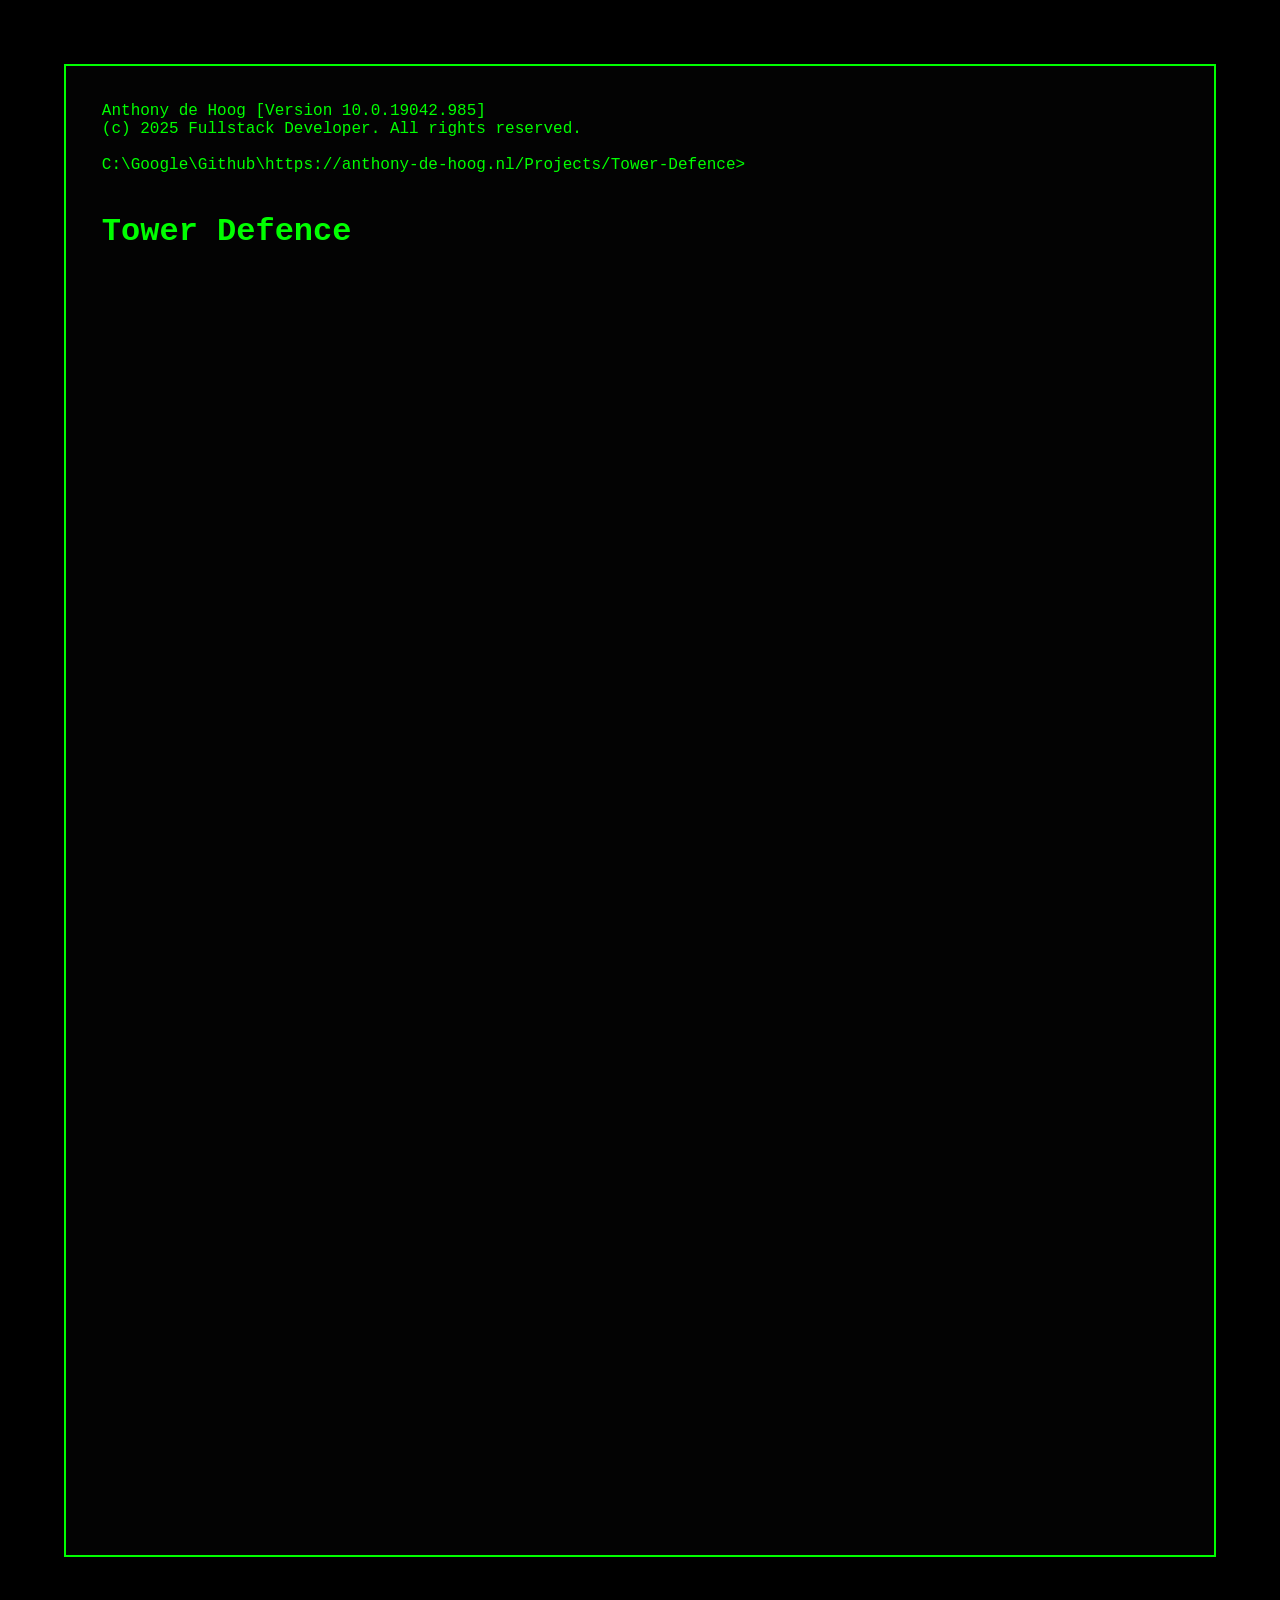
<file: Tower_Defence.html>
<!DOCTYPE html>
<html lang="en">
<head>
  <meta charset="UTF-8">
  <title>Tower Defence</title>
  <script>document.documentElement.classList.add('js');</script>
  <link rel="stylesheet" href="Fashion.css">
</head>
<body>
<div id="startup-message" class="typing">
  <span>Anthony de Hoog [Version 10.0.19042.985]</span><br>
  <span>(c) 2025 Fullstack Developer. All rights reserved.</span><br>
  <span></span><br>
  <span>C:\Google\Github\https://anthony-de-hoog.nl/Projects/Tower-Defence></span><br>
  <span></span><br>
</div>

<h1 class="typing"><span>Tower Defence</span></h1>

<div class="project typing">
  <h2 class="typing"><span>Here is the demo: </span></h2>
  <img src="Website photos/TextureDemo.gif"
       height="548"
       width="auto"
       class="portrait zoomable"
       loading="lazy"
       decoding="async"/>
  <p class="typing"><span>Here is a GIF showing me placing towers—archers who shoot at orcs. When you defeat an orc, you earn 50 points. This Tower Defence game is heavily inspired by The Lord of the Rings, especially the Battle of Helm’s Deep.</span></p>
</div>

<h2 class="typing"><span>GitHub link: </span></h2>

<ul>
  <li class="typing"><a href="https://github.com/Anthony-de-Hoog/BO-Tower-Defence"><span>Repository</span></a></li>
  <p class="typing"><span>Here is the repository link.</span></p>
</ul>

<h2 class="typing"><span>All the scripts I worked on: </span></h2>

<ul>
  <li class="typing"><a href="https://github.com/Anthony-de-Hoog/BO-Tower-Defence/tree/main/Tower-Defence/Assets/Scripts"><span>Scripts folder</span></a></li>
  <p class="typing"><span>These links point to all the scripts I worked on. They control enemy behaviour, allow the player to place towers, define the towers’ search radius for enemies, and govern the UI.</span></p>
</ul>

<div class="project typing">
  <h2 class="typing"><span>My Visual Sheet for the Tower Radius: </span></h2>
  <img src="Website photos/Visualsheet-Tower-Defence.png"
       height="720"
       width="auto"
       class="portrait zoomable"
       loading="lazy"
       decoding="async"/>
  <p><span>This is the visual sheet I made for the tower radius—what it should do and how the code works. On the left is the concept art of how I imagined the towers would work before coding. On the right is the code that makes it work, and at the bottom is a picture of the current result.</span></p>
</div>

<nav>
  <ul>
    <li class="typing"><a href="Home.html"><span>Home </span></a></li>
    <li class="typing"><a href="AboutMe.html"><span>About Me </span></a></li>
    <li class="typing"><a href="Projecten.html"><span>Projects </span></a></li>
    <li class="typing"><a href="Contact.html"><span>Contact </span></a></li>
    <li class="typing"><a href="Vertical Slice.html"><span>Vertical Slice </span></a></li>
    <li class="typing"><a href="Mathematics.html"><span>Math </span></a></li>
    <li class="typing"><a href="Tower_Defence.html"><span>Tower Defence </span></a></li>
    <li class="typing"><a href="Operation Starfall.html"><span>Operation Starfall </span></a></li>
    <li class="typing"><a href="Low-Code_Testground.html"><span>Low Code Testground </span></a></li>
    <li class="typing"><a href="KijkNietZoBoos.html"><span>Kijk Niet Zo Boos </span></a></li>
  </ul>
</nav>

<!-- Add this at the bottom of the body tag in both index.html and Projecten.html -->
<div id="terminal-input">
  <span id="command-prompt" style="visibility: hidden;">C:\></span>
  <input type="text" id="command-input" placeholder="Type command here..." style="visibility: hidden;">
</div>
<!-- Add this below the terminal input in both index.html and Home.html -->
<div id="command-suggestions" style="display: none;">
  <ul>
    <li>home</li>
    <li>about me</li>
    <li>projects</li>
    <li>contact</li>
  </ul>
</div>
<!-- Optional: overlay element if your lightbox.js does not create it dynamically -->
<div class="lightbox" aria-hidden="true">
  <img alt="">
</div>

<script src="matrix.js"></script>
<script src="lightbox.js"></script>
<script>
  // Enable zoom for images with class .zoomable (e.g., your portrait)
  enableLightbox('.zoomable');
</script>
</body>
</html>
</file>
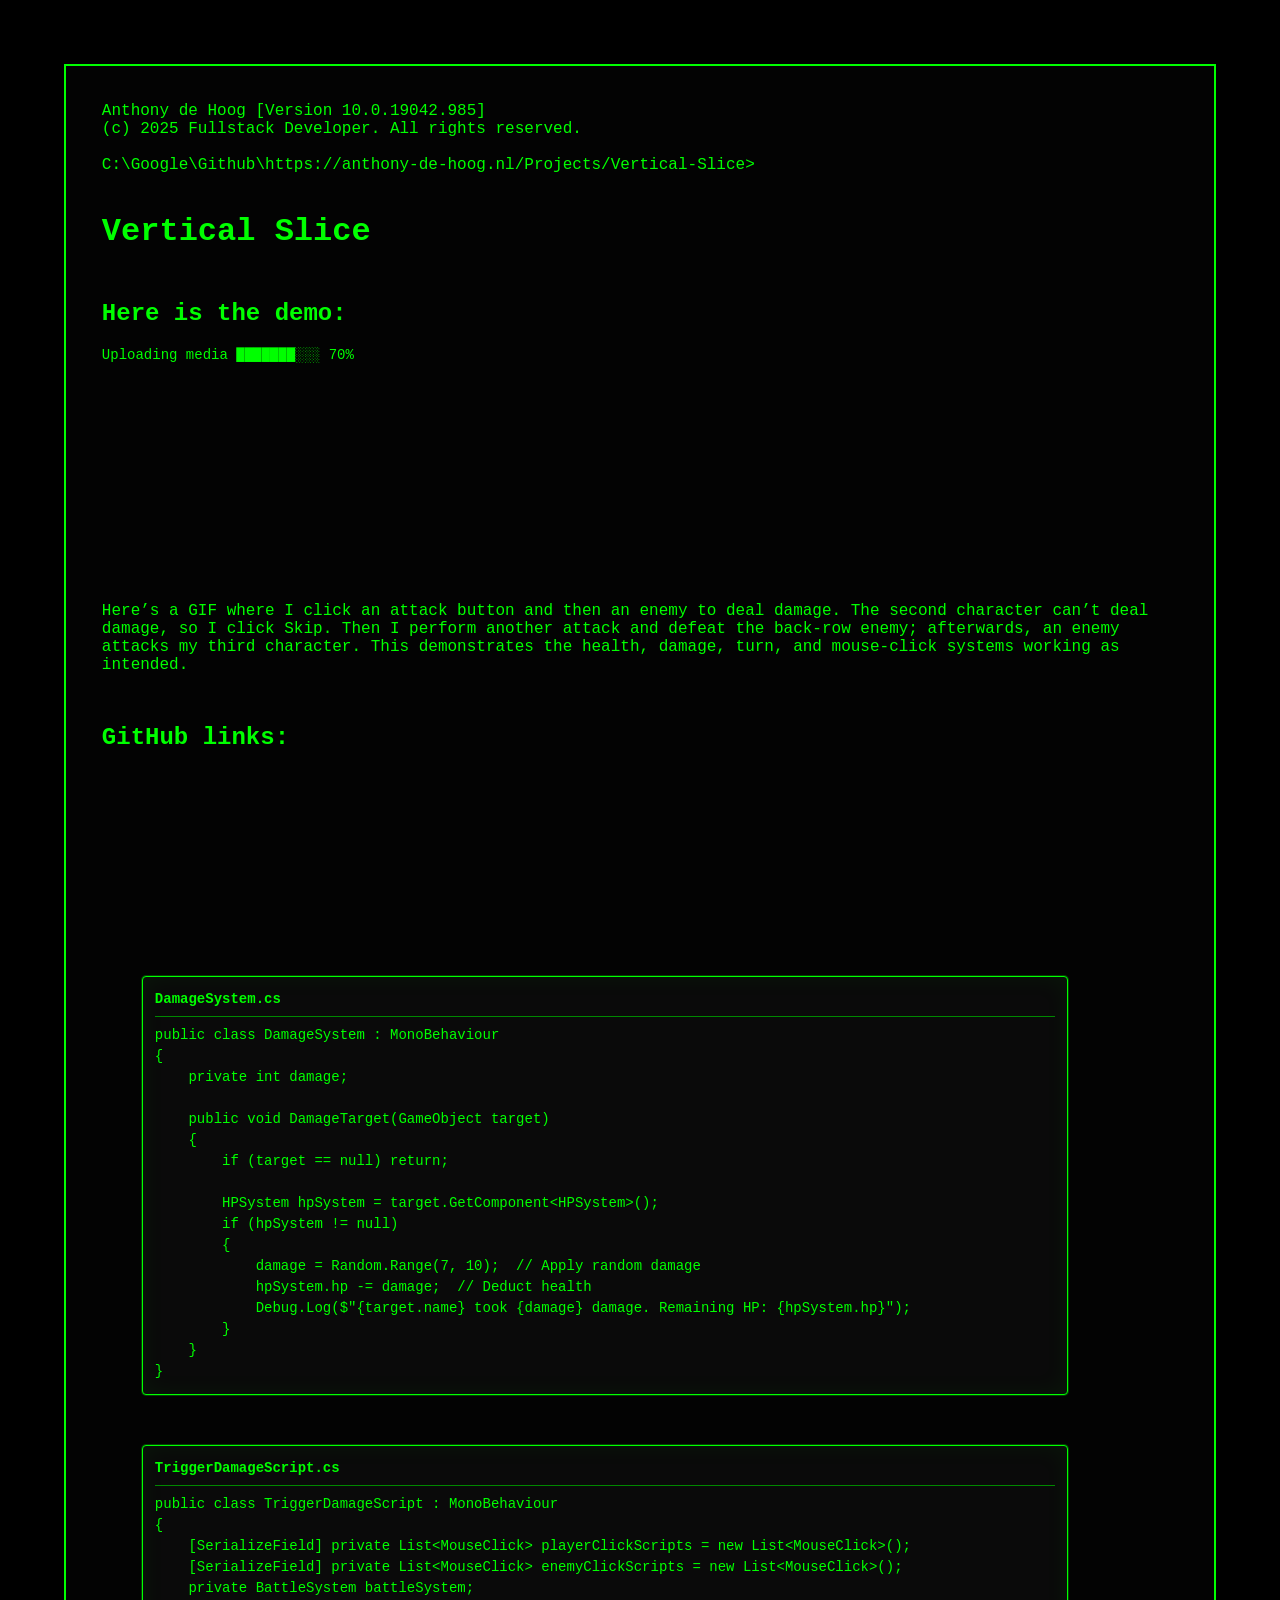
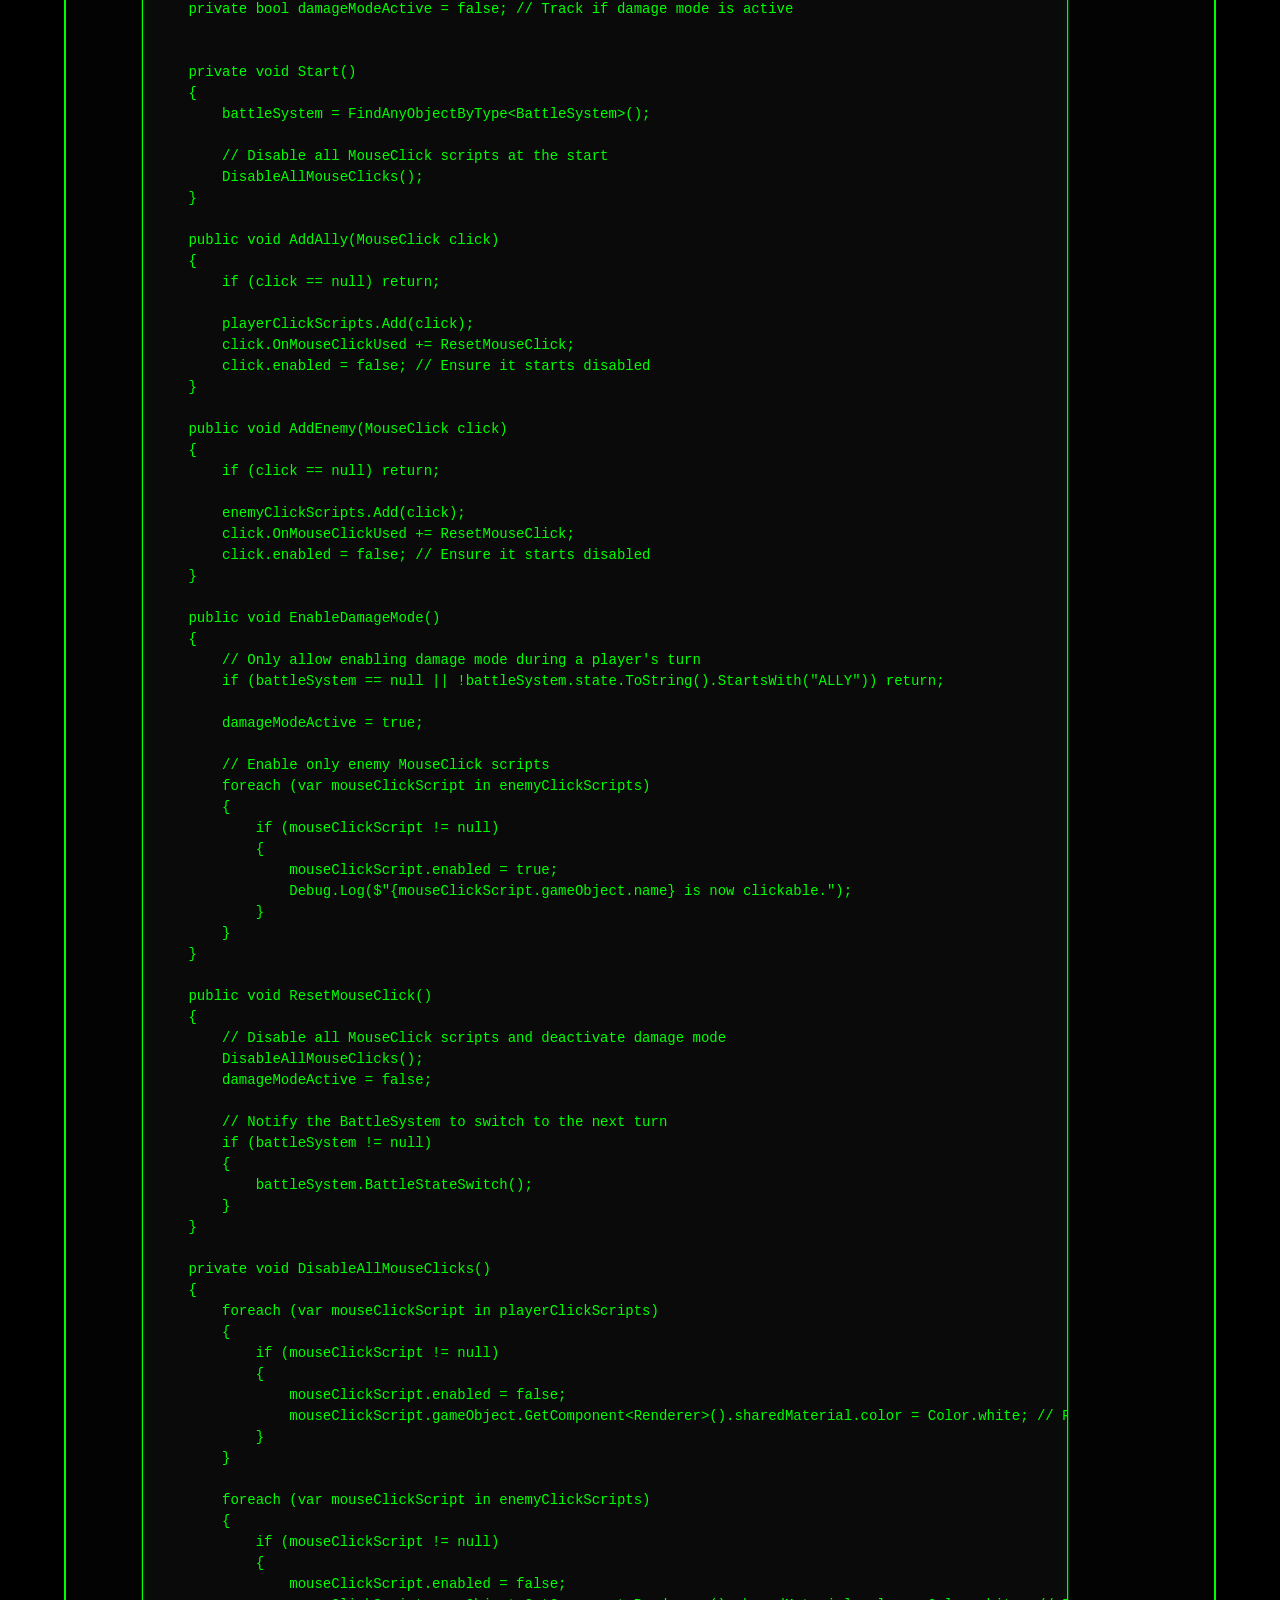
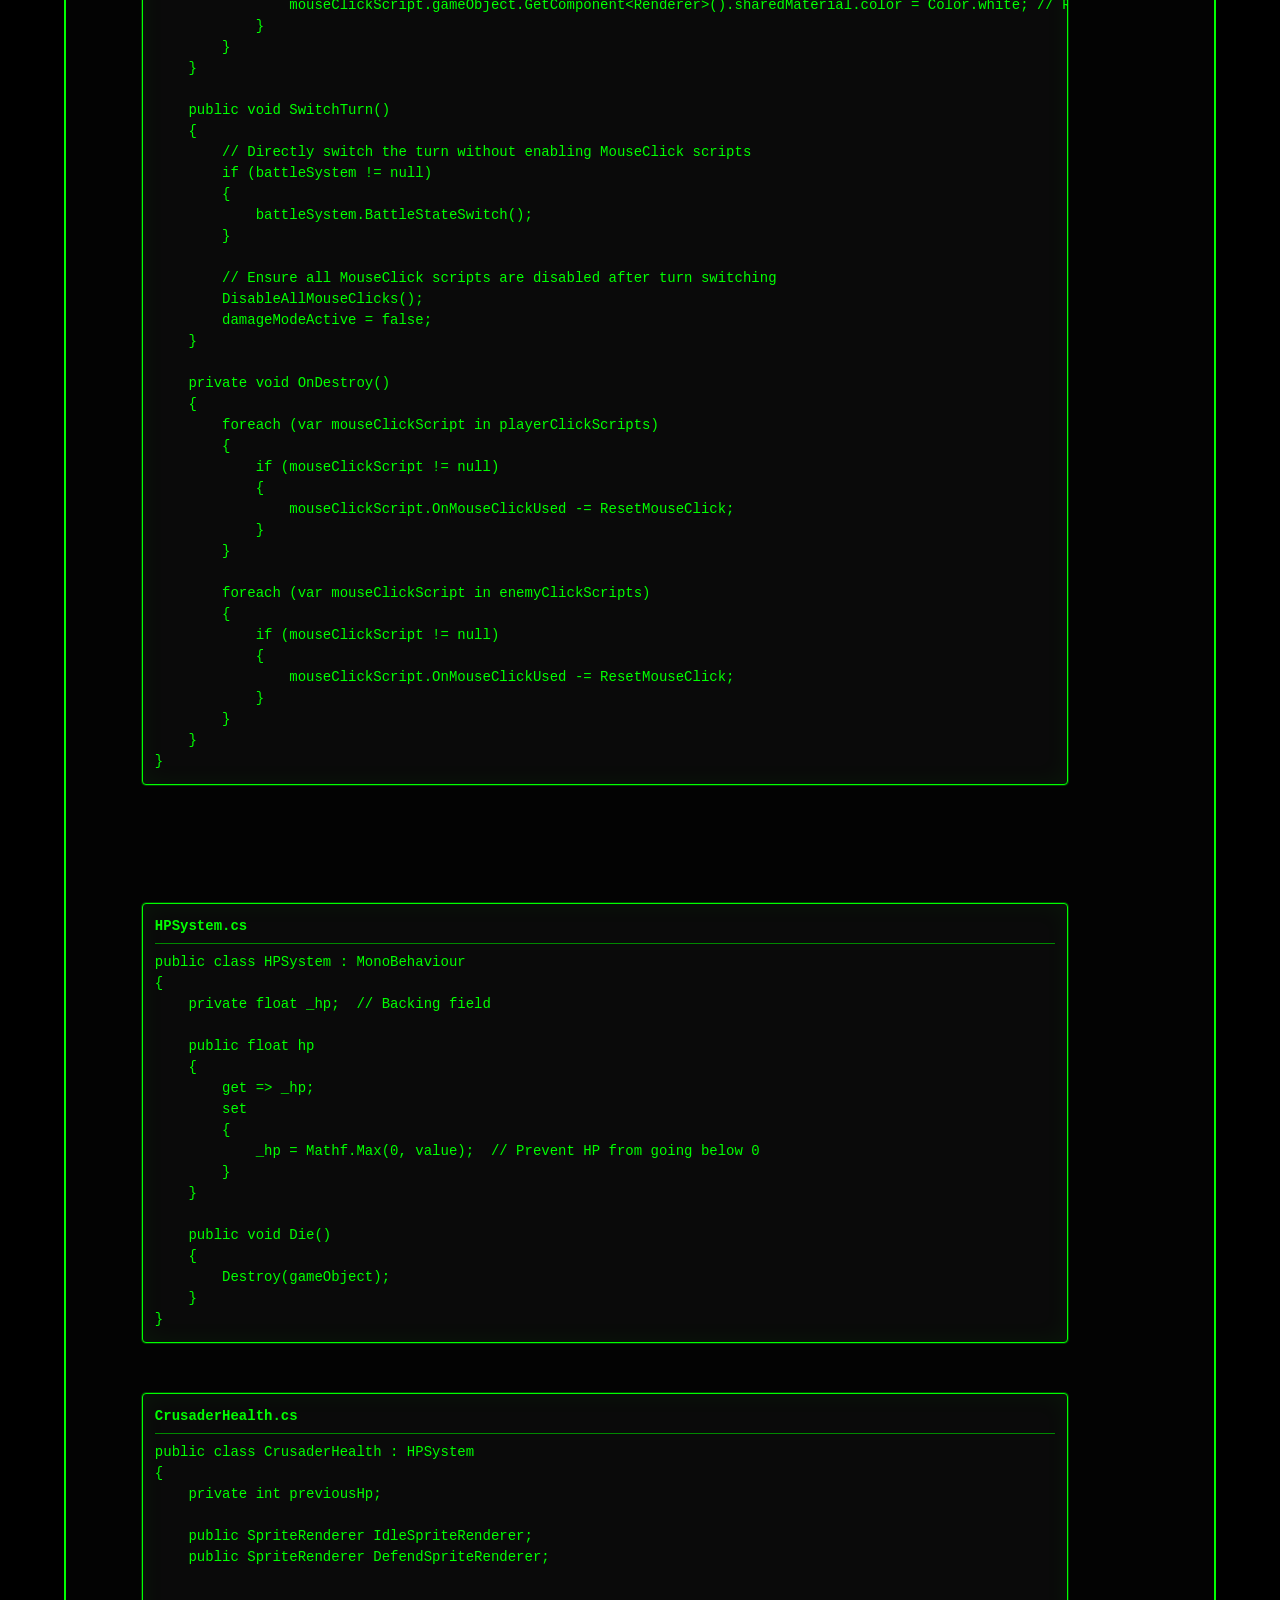
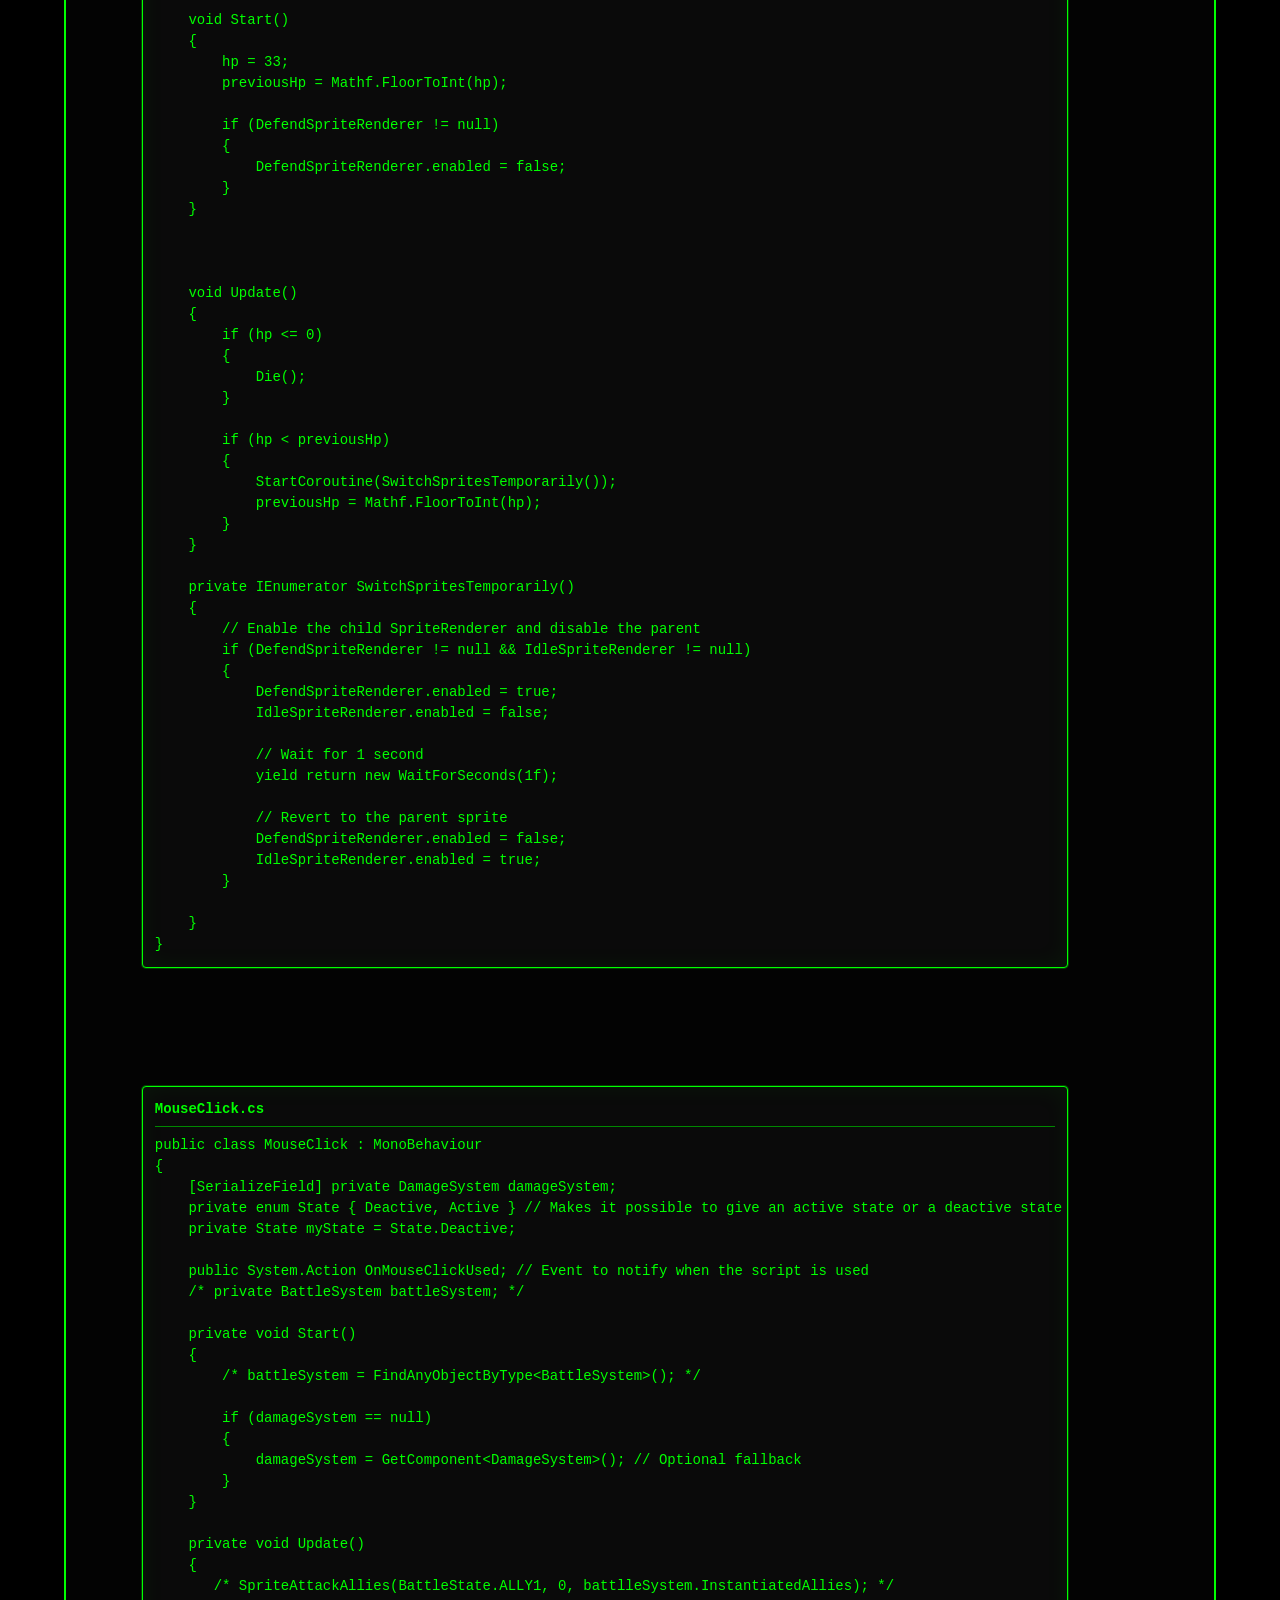
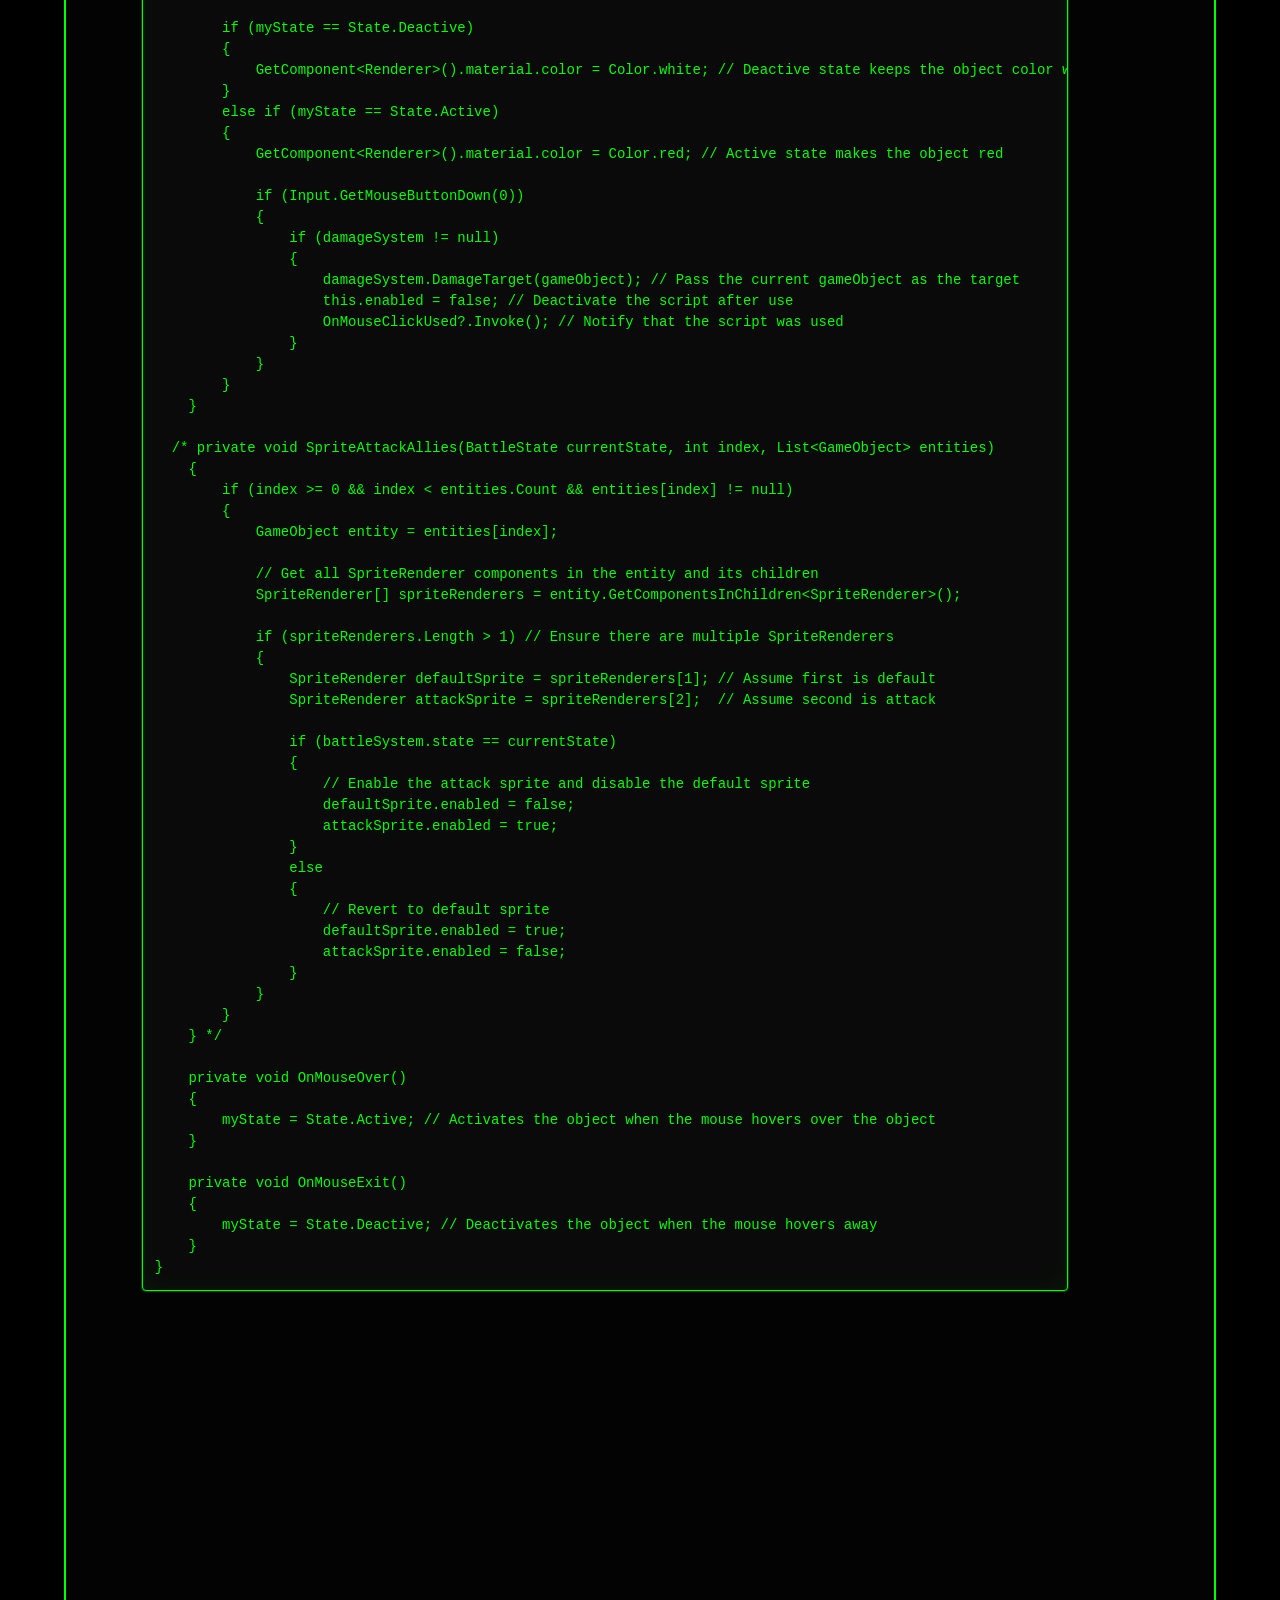
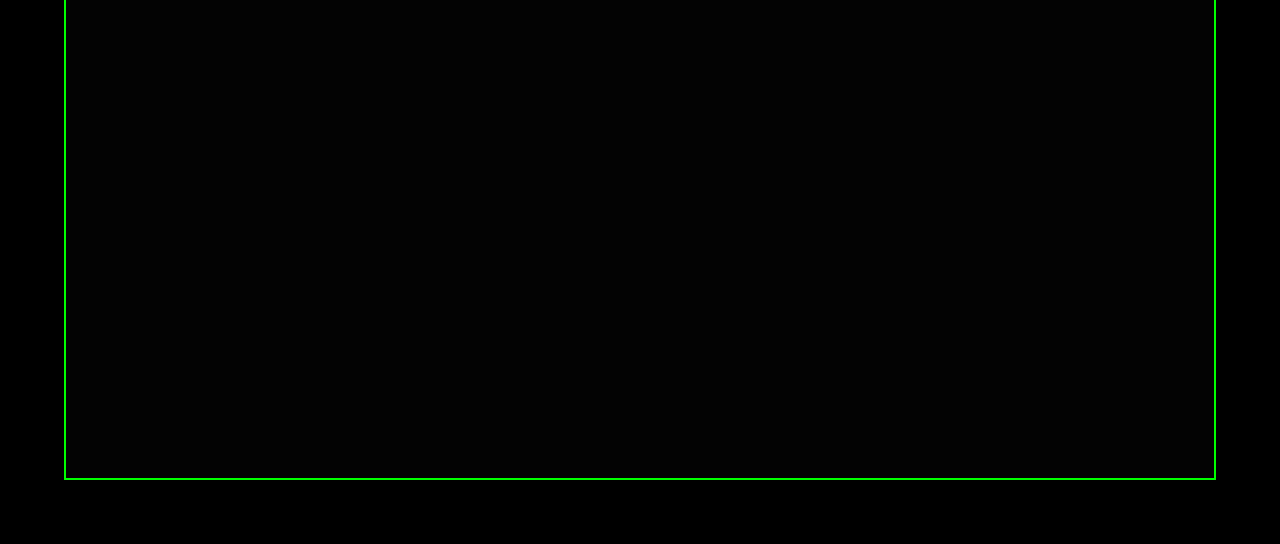
<file: Vertical Slice.html>
<!DOCTYPE html>
<html lang="en">
<head>
  <meta charset="UTF-8">
  <title>Vertical Slice</title>
  <script>document.documentElement.classList.add('js');</script>
  <link rel="stylesheet" href="Fashion.css">
</head>
<body>
<div id="startup-message" class="typing">
  <span>Anthony de Hoog [Version 10.0.19042.985]</span><br>
  <span>(c) 2025 Fullstack Developer. All rights reserved.</span><br>
  <span></span><br>
  <span>C:\Google\Github\https://anthony-de-hoog.nl/Projects/Vertical-Slice></span><br>
  <span></span><br>
</div>

<h1 class="typing"><span>Vertical Slice</span></h1>

<div class="project typing">
<h2 class="typing"><span>Here is the demo: </span></h2>
<img src="Website photos/VS-Demo.gif"
     height="555"
     width="auto"
     class="portrait zoomable"
     loading="lazy"
     decoding="async"/>
  <p class="typing"><span>Here’s a GIF where I click an attack button and then an enemy to deal damage. The second character can’t deal damage, so I click Skip. Then I perform another attack and defeat the back‑row enemy; afterwards, an enemy attacks my third character. This demonstrates the health, damage, turn, and mouse‑click systems working as intended.</span></p>
</div>

<h2 class="typing"><span>GitHub links: </span></h2>

<ul>
  <li class="typing"><a href="https://github.com/MixmasterX28/VSDarkestDungeon"><span>Repository</span></a></li>
  <li class="typing"><a href="https://github.com/MixmasterX28/VSDarkestDungeon/tree/Development3/DarkestDungeonVS/Assets/Scripts"><span>All the project's scripts</span></a></li>
  <p class="typing"><span>These are links to the whole project if you’re interested in checking it out.</span></p>
</ul>

<h2 class="typing"><span>Scripts I worked on: </span></h2>

<ul>
  <li class="typing"><a href="https://github.com/MixmasterX28/VSDarkestDungeon/tree/Development3/DarkestDungeonVS/Assets/Scripts/Damage-System"><span>Damage System:</span></a></li>

  <div class="project">
    <div class="code-snippet" role="region" aria-label="FearStage code snippet">
      <div class="code-snippet-header">DamageSystem.cs</div>
      <pre><code>public class DamageSystem : MonoBehaviour
{
    private int damage;

    public void DamageTarget(GameObject target)
    {
        if (target == null) return;

        HPSystem hpSystem = target.GetComponent&lt;HPSystem&gt;();
        if (hpSystem != null)
        {
            damage = Random.Range(7, 10);  // Apply random damage
            hpSystem.hp -= damage;  // Deduct health
            Debug.Log($"{target.name} took {damage} damage. Remaining HP: {hpSystem.hp}");
        }
    }
}
</code></pre>
    </div>
  </div>

  <div class="project">
    <div class="code-snippet" role="region" aria-label="FearStage code snippet">
      <div class="code-snippet-header">TriggerDamageScript.cs</div>
      <pre><code>public class TriggerDamageScript : MonoBehaviour
{
    [SerializeField] private List&lt;MouseClick&gt; playerClickScripts = new List&lt;MouseClick&gt;();
    [SerializeField] private List&lt;MouseClick&gt; enemyClickScripts = new List&lt;MouseClick&gt;();
    private BattleSystem battleSystem;
    private bool damageModeActive = false; // Track if damage mode is active


    private void Start()
    {
        battleSystem = FindAnyObjectByType&lt;BattleSystem&gt;();

        // Disable all MouseClick scripts at the start
        DisableAllMouseClicks();
    }

    public void AddAlly(MouseClick click)
    {
        if (click == null) return;

        playerClickScripts.Add(click);
        click.OnMouseClickUsed += ResetMouseClick;
        click.enabled = false; // Ensure it starts disabled
    }

    public void AddEnemy(MouseClick click)
    {
        if (click == null) return;

        enemyClickScripts.Add(click);
        click.OnMouseClickUsed += ResetMouseClick;
        click.enabled = false; // Ensure it starts disabled
    }

    public void EnableDamageMode()
    {
        // Only allow enabling damage mode during a player's turn
        if (battleSystem == null || !battleSystem.state.ToString().StartsWith("ALLY")) return;

        damageModeActive = true;

        // Enable only enemy MouseClick scripts
        foreach (var mouseClickScript in enemyClickScripts)
        {
            if (mouseClickScript != null)
            {
                mouseClickScript.enabled = true;
                Debug.Log($"{mouseClickScript.gameObject.name} is now clickable.");
            }
        }
    }

    public void ResetMouseClick()
    {
        // Disable all MouseClick scripts and deactivate damage mode
        DisableAllMouseClicks();
        damageModeActive = false;

        // Notify the BattleSystem to switch to the next turn
        if (battleSystem != null)
        {
            battleSystem.BattleStateSwitch();
        }
    }

    private void DisableAllMouseClicks()
    {
        foreach (var mouseClickScript in playerClickScripts)
        {
            if (mouseClickScript != null)
            {
                mouseClickScript.enabled = false;
                mouseClickScript.gameObject.GetComponent&lt;Renderer&gt;().sharedMaterial.color = Color.white; // Reset color
            }
        }

        foreach (var mouseClickScript in enemyClickScripts)
        {
            if (mouseClickScript != null)
            {
                mouseClickScript.enabled = false;
                mouseClickScript.gameObject.GetComponent&lt;Renderer&gt;().sharedMaterial.color = Color.white; // Reset color
            }
        }
    }

    public void SwitchTurn()
    {
        // Directly switch the turn without enabling MouseClick scripts
        if (battleSystem != null)
        {
            battleSystem.BattleStateSwitch();
        }

        // Ensure all MouseClick scripts are disabled after turn switching
        DisableAllMouseClicks();
        damageModeActive = false;
    }

    private void OnDestroy()
    {
        foreach (var mouseClickScript in playerClickScripts)
        {
            if (mouseClickScript != null)
            {
                mouseClickScript.OnMouseClickUsed -= ResetMouseClick;
            }
        }

        foreach (var mouseClickScript in enemyClickScripts)
        {
            if (mouseClickScript != null)
            {
                mouseClickScript.OnMouseClickUsed -= ResetMouseClick;
            }
        }
    }
}
</code></pre>
    </div>
  </div>

  <li class="typing"><a href="https://github.com/MixmasterX28/VSDarkestDungeon/tree/Development3/DarkestDungeonVS/Assets/Scripts/HP-System"><span>Health System:</span></a></li>

  <div class="project">
    <div class="code-snippet" role="region" aria-label="FearStage code snippet">
      <div class="code-snippet-header">HPSystem.cs</div>
      <pre><code>public class HPSystem : MonoBehaviour
{
    private float _hp;  // Backing field

    public float hp
    {
        get => _hp;
        set
        {
            _hp = Mathf.Max(0, value);  // Prevent HP from going below 0
        }
    }

    public void Die()
    {
        Destroy(gameObject);
    }
}
</code></pre>
    </div>
  </div>

  <div class="project">
    <div class="code-snippet" role="region" aria-label="FearStage code snippet">
      <div class="code-snippet-header">CrusaderHealth.cs</div>
      <pre><code>public class CrusaderHealth : HPSystem
{
    private int previousHp;

    public SpriteRenderer IdleSpriteRenderer;
    public SpriteRenderer DefendSpriteRenderer;


    void Start()
    {
        hp = 33;
        previousHp = Mathf.FloorToInt(hp);

        if (DefendSpriteRenderer != null)
        {
            DefendSpriteRenderer.enabled = false;
        }
    }



    void Update()
    {
        if (hp <= 0)
        {
            Die();
        }

        if (hp < previousHp)
        {
            StartCoroutine(SwitchSpritesTemporarily());
            previousHp = Mathf.FloorToInt(hp);
        }
    }

    private IEnumerator SwitchSpritesTemporarily()
    {
        // Enable the child SpriteRenderer and disable the parent
        if (DefendSpriteRenderer != null && IdleSpriteRenderer != null)
        {
            DefendSpriteRenderer.enabled = true;
            IdleSpriteRenderer.enabled = false;

            // Wait for 1 second
            yield return new WaitForSeconds(1f);

            // Revert to the parent sprite
            DefendSpriteRenderer.enabled = false;
            IdleSpriteRenderer.enabled = true;
        }

    }
}
</code></pre>
    </div>
  </div>


  <li class="typing"><a href="https://github.com/MixmasterX28/VSDarkestDungeon/tree/Development3/DarkestDungeonVS/Assets/Scripts/Mouse-Click"><span>Mouse Click:</span></a></li>

  <div class="project">
    <div class="code-snippet" role="region" aria-label="FearStage code snippet">
      <div class="code-snippet-header">MouseClick.cs</div>
      <pre><code>public class MouseClick : MonoBehaviour
{
    [SerializeField] private DamageSystem damageSystem;
    private enum State { Deactive, Active } // Makes it possible to give an active state or a deactive state
    private State myState = State.Deactive;

    public System.Action OnMouseClickUsed; // Event to notify when the script is used
    /* private BattleSystem battleSystem; */

    private void Start()
    {
        /* battleSystem = FindAnyObjectByType&lt;BattleSystem&gt;(); */

        if (damageSystem == null)
        {
            damageSystem = GetComponent&lt;DamageSystem&gt;(); // Optional fallback
        }
    }

    private void Update()
    {
       /* SpriteAttackAllies(BattleState.ALLY1, 0, battlleSystem.InstantiatedAllies); */

        if (myState == State.Deactive)
        {
            GetComponent&lt;Renderer&gt;().material.color = Color.white; // Deactive state keeps the object color white
        }
        else if (myState == State.Active)
        {
            GetComponent&lt;Renderer&gt;().material.color = Color.red; // Active state makes the object red

            if (Input.GetMouseButtonDown(0))
            {
                if (damageSystem != null)
                {
                    damageSystem.DamageTarget(gameObject); // Pass the current gameObject as the target
                    this.enabled = false; // Deactivate the script after use
                    OnMouseClickUsed?.Invoke(); // Notify that the script was used
                }
            }
        }
    }

  /* private void SpriteAttackAllies(BattleState currentState, int index, List&lt;GameObject&gt; entities)
    {
        if (index >= 0 && index < entities.Count && entities[index] != null)
        {
            GameObject entity = entities[index];

            // Get all SpriteRenderer components in the entity and its children
            SpriteRenderer[] spriteRenderers = entity.GetComponentsInChildren&lt;SpriteRenderer&gt;();

            if (spriteRenderers.Length > 1) // Ensure there are multiple SpriteRenderers
            {
                SpriteRenderer defaultSprite = spriteRenderers[1]; // Assume first is default
                SpriteRenderer attackSprite = spriteRenderers[2];  // Assume second is attack

                if (battleSystem.state == currentState)
                {
                    // Enable the attack sprite and disable the default sprite
                    defaultSprite.enabled = false;
                    attackSprite.enabled = true;
                }
                else
                {
                    // Revert to default sprite
                    defaultSprite.enabled = true;
                    attackSprite.enabled = false;
                }
            }
        }
    } */

    private void OnMouseOver()
    {
        myState = State.Active; // Activates the object when the mouse hovers over the object
    }

    private void OnMouseExit()
    {
        myState = State.Deactive; // Deactivates the object when the mouse hovers away
    }
}
</code></pre>
    </div>
  </div>
  <li class="typing"><a href="https://github.com/MixmasterX28/VSDarkestDungeon/tree/Development3/DarkestDungeonVS/Assets/Scripts/Turn%20system"><span>Turn System:</span></a></li>
  <li class="typing"><a href="https://github.com/MixmasterX28/VSDarkestDungeon/tree/Development3/DarkestDungeonVS/Assets/Scripts/Scene-Editor"><span>Post Game:</span></a></li>
  <p class="typing"><span>These are links and Code Snippets to all the scripts I worked on in the project. I eventually worked on five out of seven scripts, which wasn't planned, but it was a good distraction and made me realise I enjoy coding.</span></p>
</ul>

<div class="project typing">
<h2 class="typing"><span>My Visual Sheet for the Health System: </span></h2>
<img src="Website photos/Vertical-Slice-Sheet.png"
     height="700"
     width="auto"
     class="portrait zoomable"
     loading="lazy"
     decoding="async"/>
    <p><span>This is the visual sheet I made for the health system. On the left is the concept art for how I want the scripts to work. On the right are the generic health system script and an example health script.</span></p>
</div>

<nav>
  <ul>
    <li class="typing"><a href="Home.html"><span>Home </span></a></li>
    <li class="typing"><a href="AboutMe.html"><span>About Me </span></a></li>
    <li class="typing"><a href="Projecten.html"><span>Projects </span></a></li>
    <li class="typing"><a href="Contact.html"><span>Contact </span></a></li>
    <li class="typing"><a href="Vertical Slice.html"><span>Vertical Slice </span></a></li>
    <li class="typing"><a href="Mathematics.html"><span>Math </span></a></li>
    <li class="typing"><a href="Tower_Defence.html"><span>Tower Defence </span></a></li>
    <li class="typing"><a href="Operation Starfall.html"><span>Operation Starfall </span></a></li>
    <li class="typing"><a href="Low-Code_Testground.html"><span>Low Code Testground </span></a></li>
    <li class="typing"><a href="KijkNietZoBoos.html"><span>Kijk Niet Zo Boos </span></a></li>
  </ul>
</nav>

<!-- Add this at the bottom of the body tag in both index.html and Projecten.html -->
<div id="terminal-input">
  <span id="command-prompt" style="visibility: hidden;">C:\></span>
  <input type="text" id="command-input" placeholder="Type command here..." style="visibility: hidden;">
</div>
<!-- Add this below the terminal input in both index.html and Home.html -->
<div id="command-suggestions" style="display: none;">
  <ul>
    <li>home</li>
    <li>about me</li>
    <li>projects</li>
    <li>contact</li>
  </ul>
</div>
<!-- Optional: overlay element if your lightbox.js does not create it dynamically -->
<div class="lightbox" aria-hidden="true">
  <img alt="">
</div>

<script src="matrix.js"></script>
<script src="lightbox.js"></script>
<script>
  // Enable zoom for images with class .zoomable (e.g., your portrait)
  enableLightbox('.zoomable');
</script>
</body>
</html>
</file>
<file: Fashion.css>
html {
    background-color: #000;
}

body {
    margin: 5%;
    min-height: 75vh;
    box-sizing: border-box;
    padding: clamp(16px, 2.8vw, 36px);
    border: 2px solid #00ff00;
    background-color: #030303; /* Slightly lifted inner panel for terminal window look */
    color: #00ff00; /* Green text */
    font-family: 'Courier New', Courier, monospace; /* Monospace font for CMD effect */
}

a {
    color: #00ff00; /* Green text for links */
    text-decoration: none; /* Remove underline from links */
}

a:hover {
    color: #00cc00; /* Dark green text for hovered links */
}

.typing span {
    display: inline-block;
    white-space: pre-wrap; /* Allows text to wrap to the next line */
    word-wrap: break-word; /* Breaks long words to fit within the container */
}

.typing-cursor {
    display: inline-block;
    width: 10px; /* Set to desired width for typing cursor */
    height: 18px; /* Set to desired height */
    background-color: #00ff00;
    animation: blink-caret 0.6s infinite;
}

@keyframes blink-caret {
    50% { background-color: transparent; }
}

ul {
    list-style: none; /* Remove default list style */
}

.typing a {
    text-decoration: none;
    color: inherit;
}

.typing a:hover {
    text-decoration: underline;
}

.typing-dot {
    animation: blink-dot 1s step-end infinite;
}

@keyframes blink-dot {
    from, to { opacity: 0; }
    50% { opacity: 1; }
}

.project {
    margin-top: 50px; /* Add space at the top */
    margin-bottom: 50px; /* Add space between projects */
}

.projects-page .projects-grid {
    display: grid;
    grid-template-columns: 1fr;
    gap: 24px;
    margin-top: 24px;
}

.projects-page .project {
    margin: 0;
    padding: 16px;
    border: 1px solid #00aa00;
    background-color: #050505;
}

.projects-page .project h2 {
    margin-top: 0;
}

.projects-page .project img,
.projects-page .project img.portrait {
    width: 100%;
    max-width: 100%;
}

@media (min-width: 760px) {
    .projects-page .projects-grid {
        grid-template-columns: repeat(2, minmax(0, 1fr));
    }
}

@media (min-width: 1220px) {
    .projects-page .projects-grid {
        grid-template-columns: repeat(3, minmax(0, 1fr));
    }
}

/* Larger, responsive images by default */
.project img {
    display: block;
    width: 100%;
    height: auto;
    max-width: 1100px;
    border-radius: 6px;
    transition: transform 0.4s ease, opacity 0.4s ease;
}

.project video {
    display: block;
    width: 100%;
    height: auto;
    max-width: 1100px;
    border-radius: 6px;
    transition: transform 0.4s ease, opacity 0.4s ease;
}

/* Portrait images: smaller default size, overrides generic project image sizing */
.project img.portrait,
.project video.portrait,
img.portrait,
video.portrait {
    width: 100%;
    max-width: 420px; /* adjust as needed */
    height: auto;
    border-radius: 8px;
}

/* Prevent overflow on small screens */
@media (max-width: 520px) {
    .project img.portrait,
    .project video.portrait,
    img.portrait,
    video.portrait {
        max-width: 85vw;
    }
}

/* Lightbox overlay */
.lightbox {
    position: fixed;
    inset: 0;
    display: none;
    align-items: center;
    justify-content: center;
    background: rgba(0, 0, 0, 0.85);
    z-index: 9999;
}
.lightbox.open {
    display: flex;
}
.lightbox img {
    max-width: min(95vw, 1400px);
    max-height: 90vh;
    border-radius: 10px;
    box-shadow: 0 10px 40px rgba(0, 0, 0, 0.5);
    background: #111;
}

/* Lock background scroll while lightbox is open */
body.lightbox-open {
    overflow: hidden;
}

/* FIX: only hide before the .loaded class is applied */
html.js .project img:not(.loaded),
html.js .project video:not(.loaded) {
    opacity: 0;
    transform: translateY(12px);
}

.project img.loaded,
.project video.loaded {
    opacity: 1;
    transform: translateY(0);
}

#terminal-input {
    display: flex;
    align-items: center;
    margin-top: 20px;
    color: #00ff00;
    font-family: 'Courier New', Courier, monospace;
}

#terminal-input span {
    margin-right: 10px;
}

#command-input {
    background-color: #000;
    color: #00ff00;
    border: none;
    outline: none;
    font-family: 'Courier New', Courier, monospace;
    font-size: 16px;
    width: 300px;
    caret-color: #00ff00; /* Custom cursor color */
    caret-width: 1000px; /* Custom width for the caret */
}

#command-suggestions {
    background-color: #000;
    color: #00ff00;
    font-family: 'Courier New', Courier, monospace;
    border: 1px solid #00ff00;
    margin-top: 10px;
    padding: 10px;
    width: 300px;
}

#command-suggestions ul {
    list-style: none;
    padding: 0;
    margin: 0;
}

#command-suggestions li {
    padding: 5px 0;
}

.project-image {
    display: none;
    opacity: 0;
    transition: opacity 0.5s ease-in-out, transform 0.5s ease-in-out;
    transform: translateY(20px);
    width: 250px; /* Set the desired width */
    height: auto; /* Maintain aspect ratio */
}


.code-snippet {
    background: #0a0a0a;
    border: 1px solid #00ff00;
    border-radius: 4px;
    padding: 12px;
    margin: 16px 0;
    overflow-x: auto;
    font-family: 'Courier New', Courier, monospace;
    font-size: 14px;
    line-height: 1.5;
    inline-size: min(100%, 900px);
    box-shadow: 0 0 0 1px rgba(0, 255, 0, 0.25), inset 0 0 24px rgba(0, 255, 0, 0.06);
}

.code-snippet code {
    color: #00ff00;
    display: block;
    white-space: pre;
}

.code-snippet pre {
    margin: 0;
}

.code-snippet .code-comment {
    color: #00aa00;
}

.code-snippet .code-keyword {
    color: #00ff00;
    font-weight: bold;
}

.code-snippet-header {
    color: #00ff00;
    font-size: 14px;
    margin-bottom: 8px;
    font-weight: bold;
    border-bottom: 1px solid #008800;
    padding-bottom: 6px;
}

@media (max-width: 620px) {
    .code-snippet {
        font-size: 12px;
        padding: 10px;
    }
}
</file>
